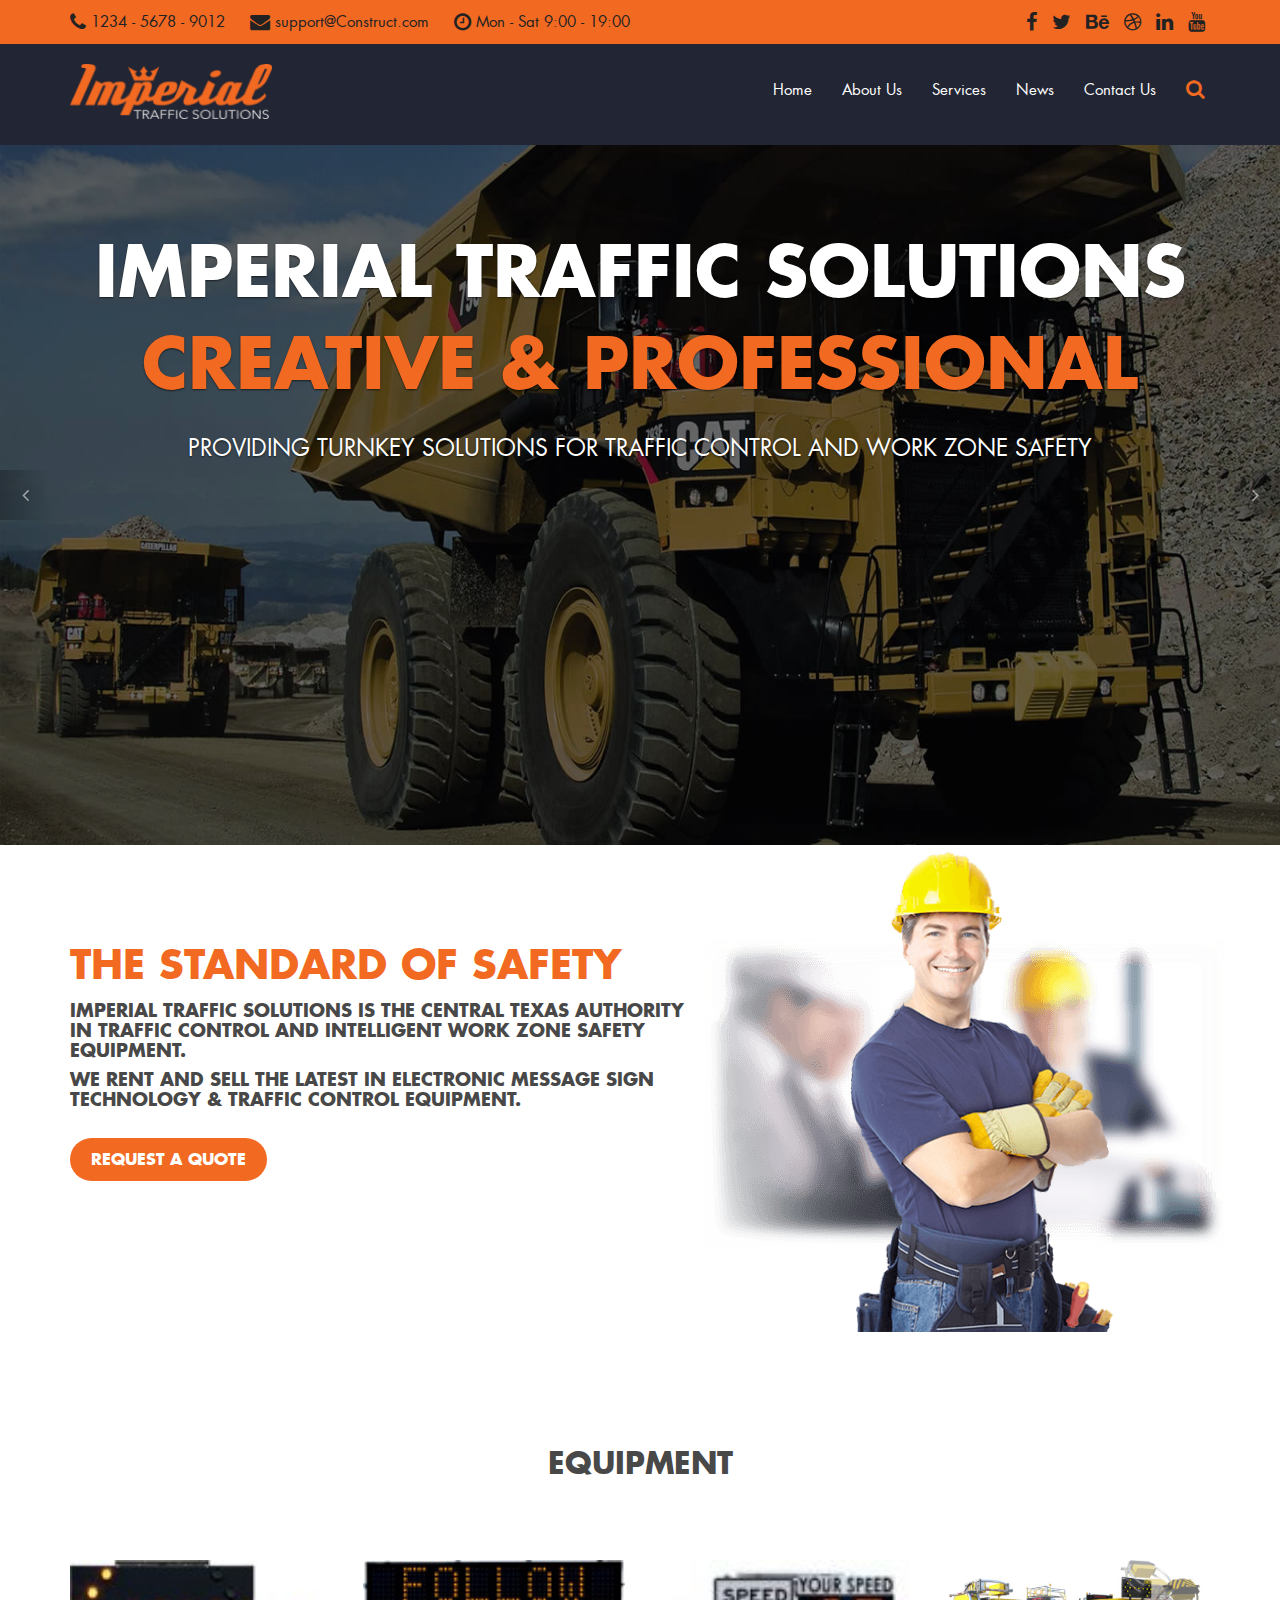
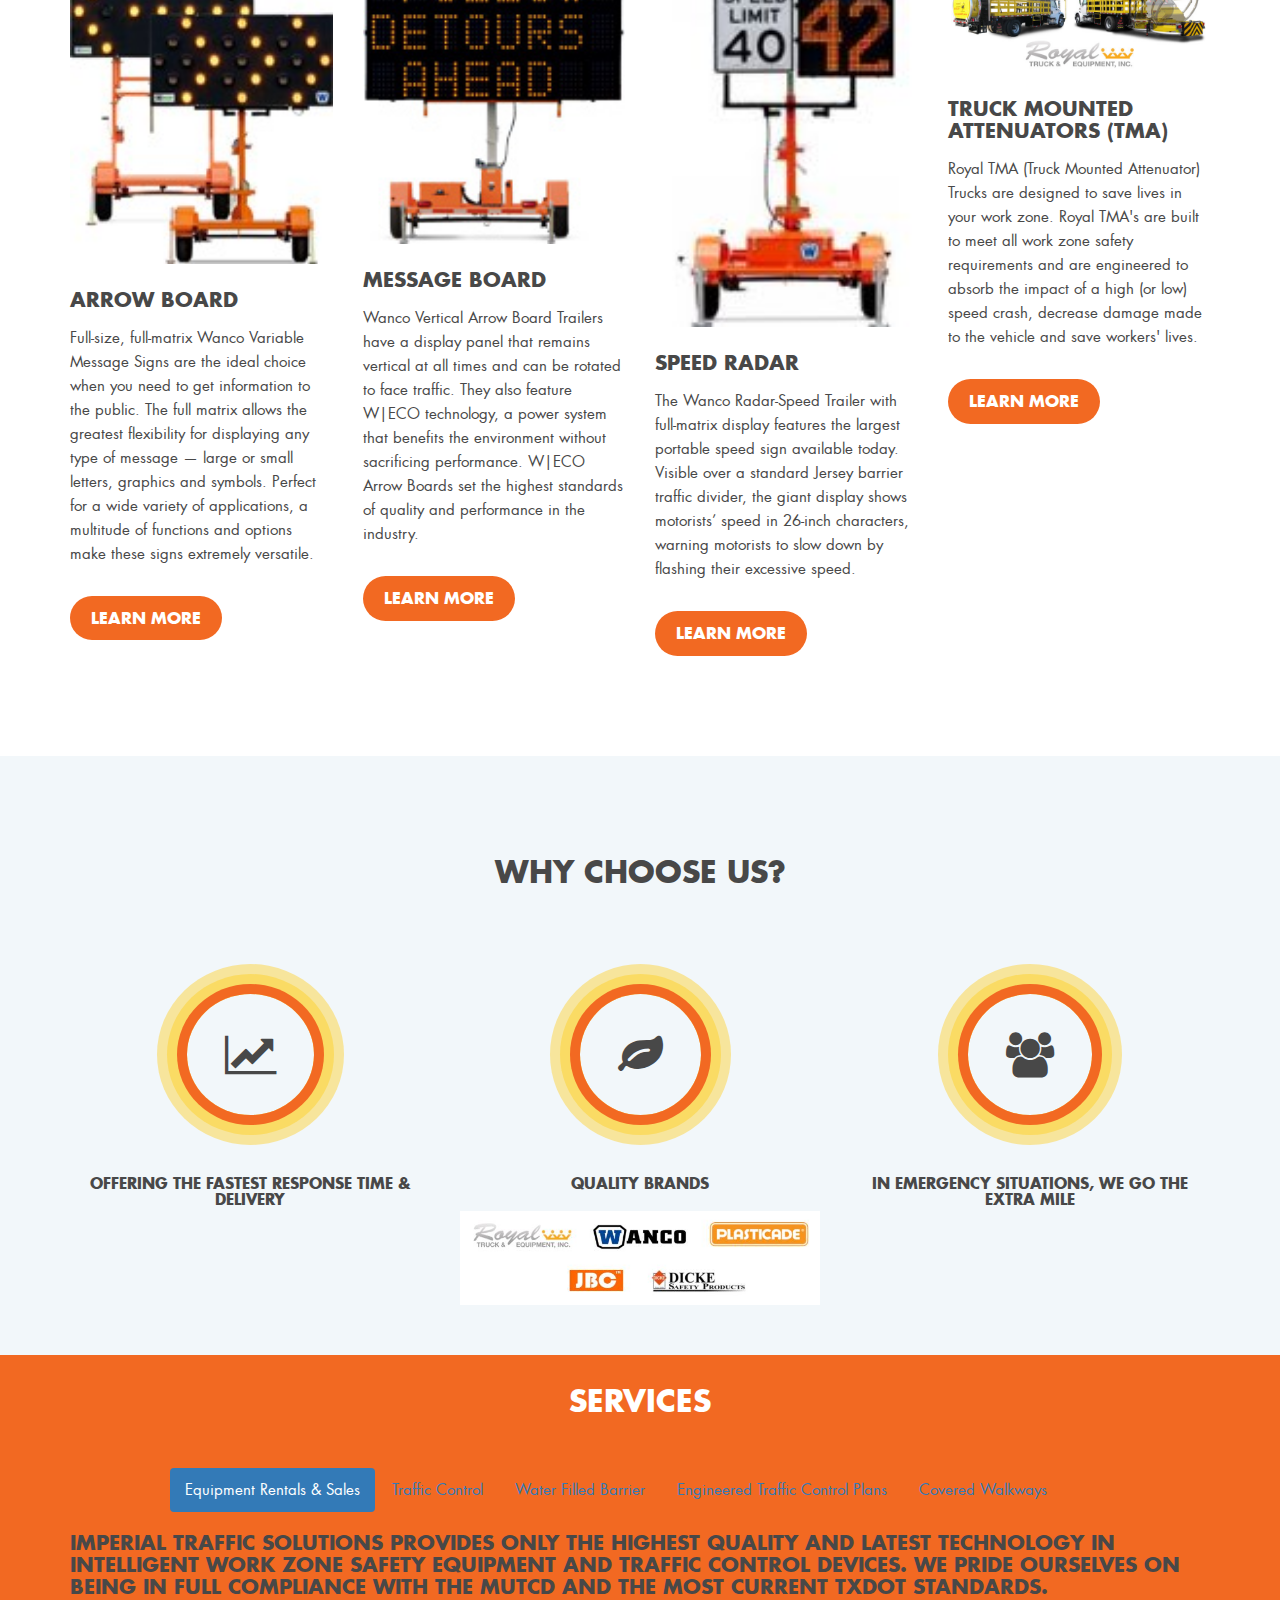
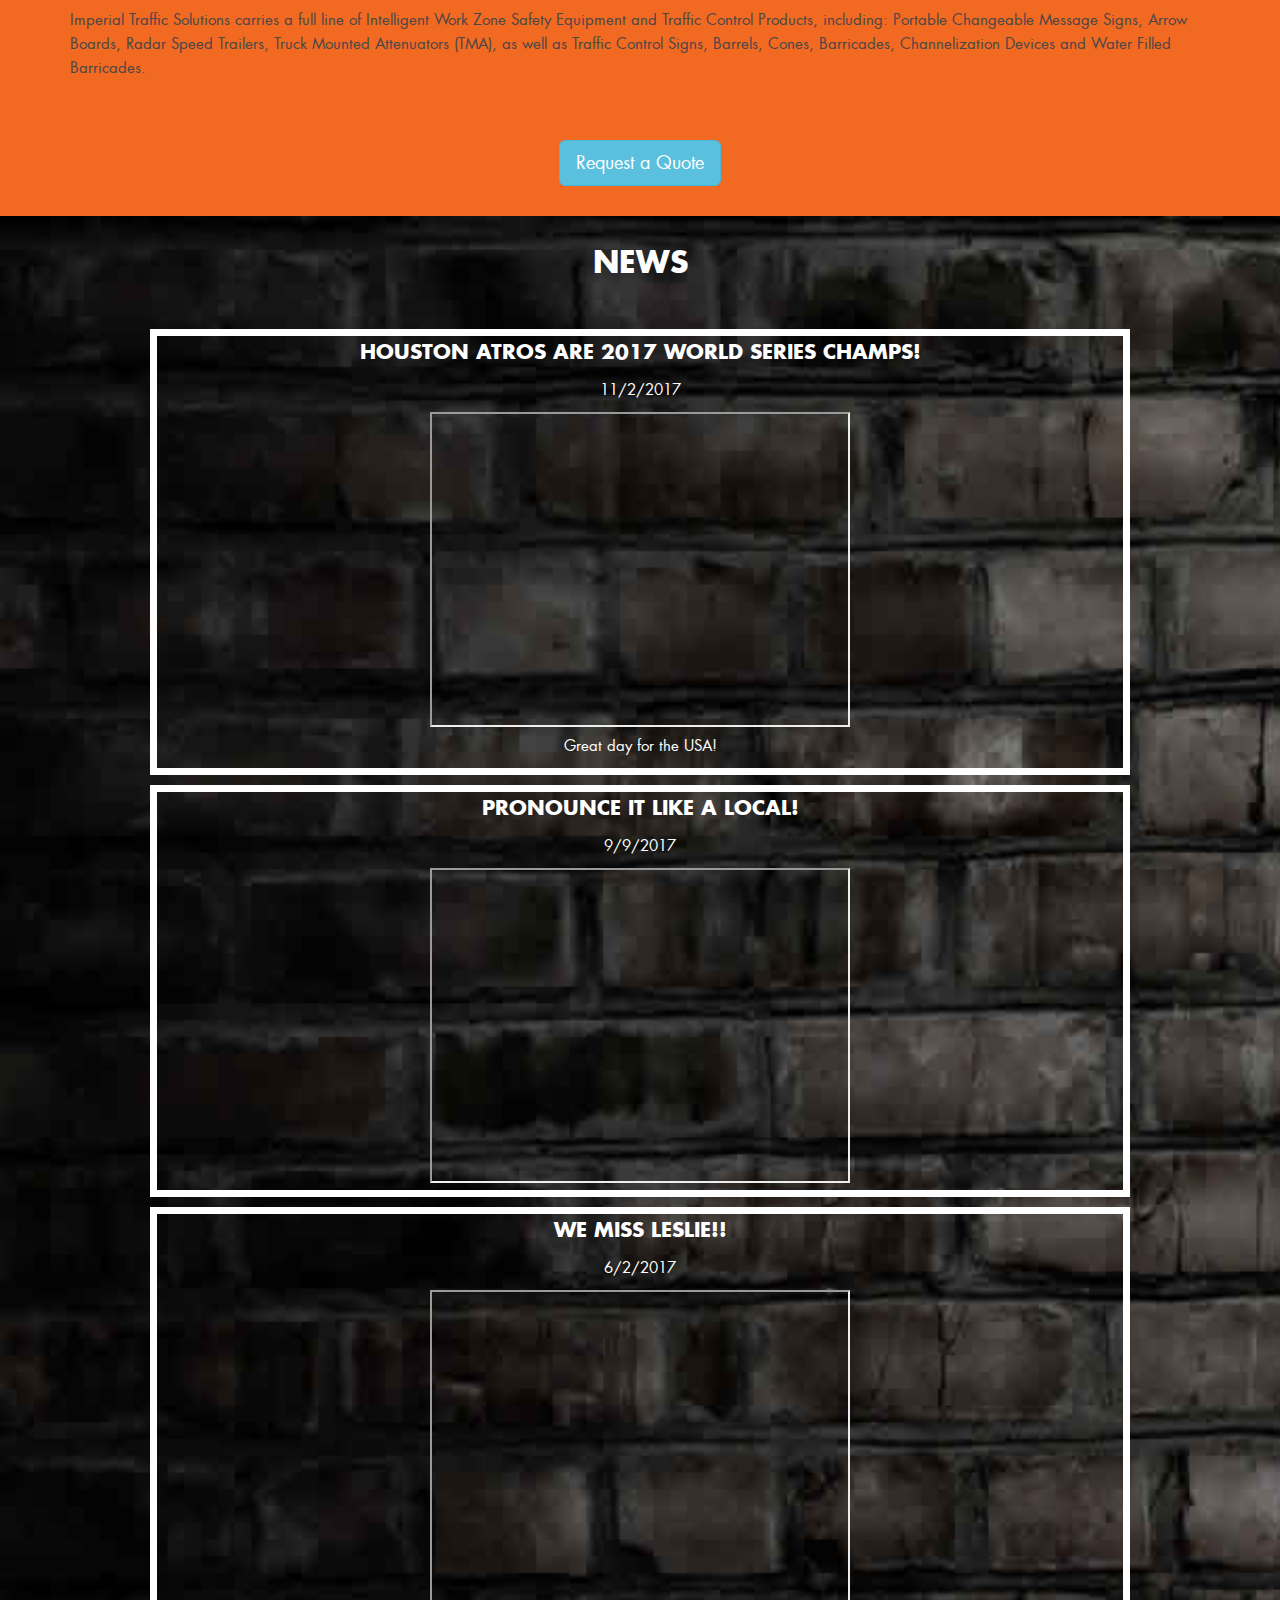
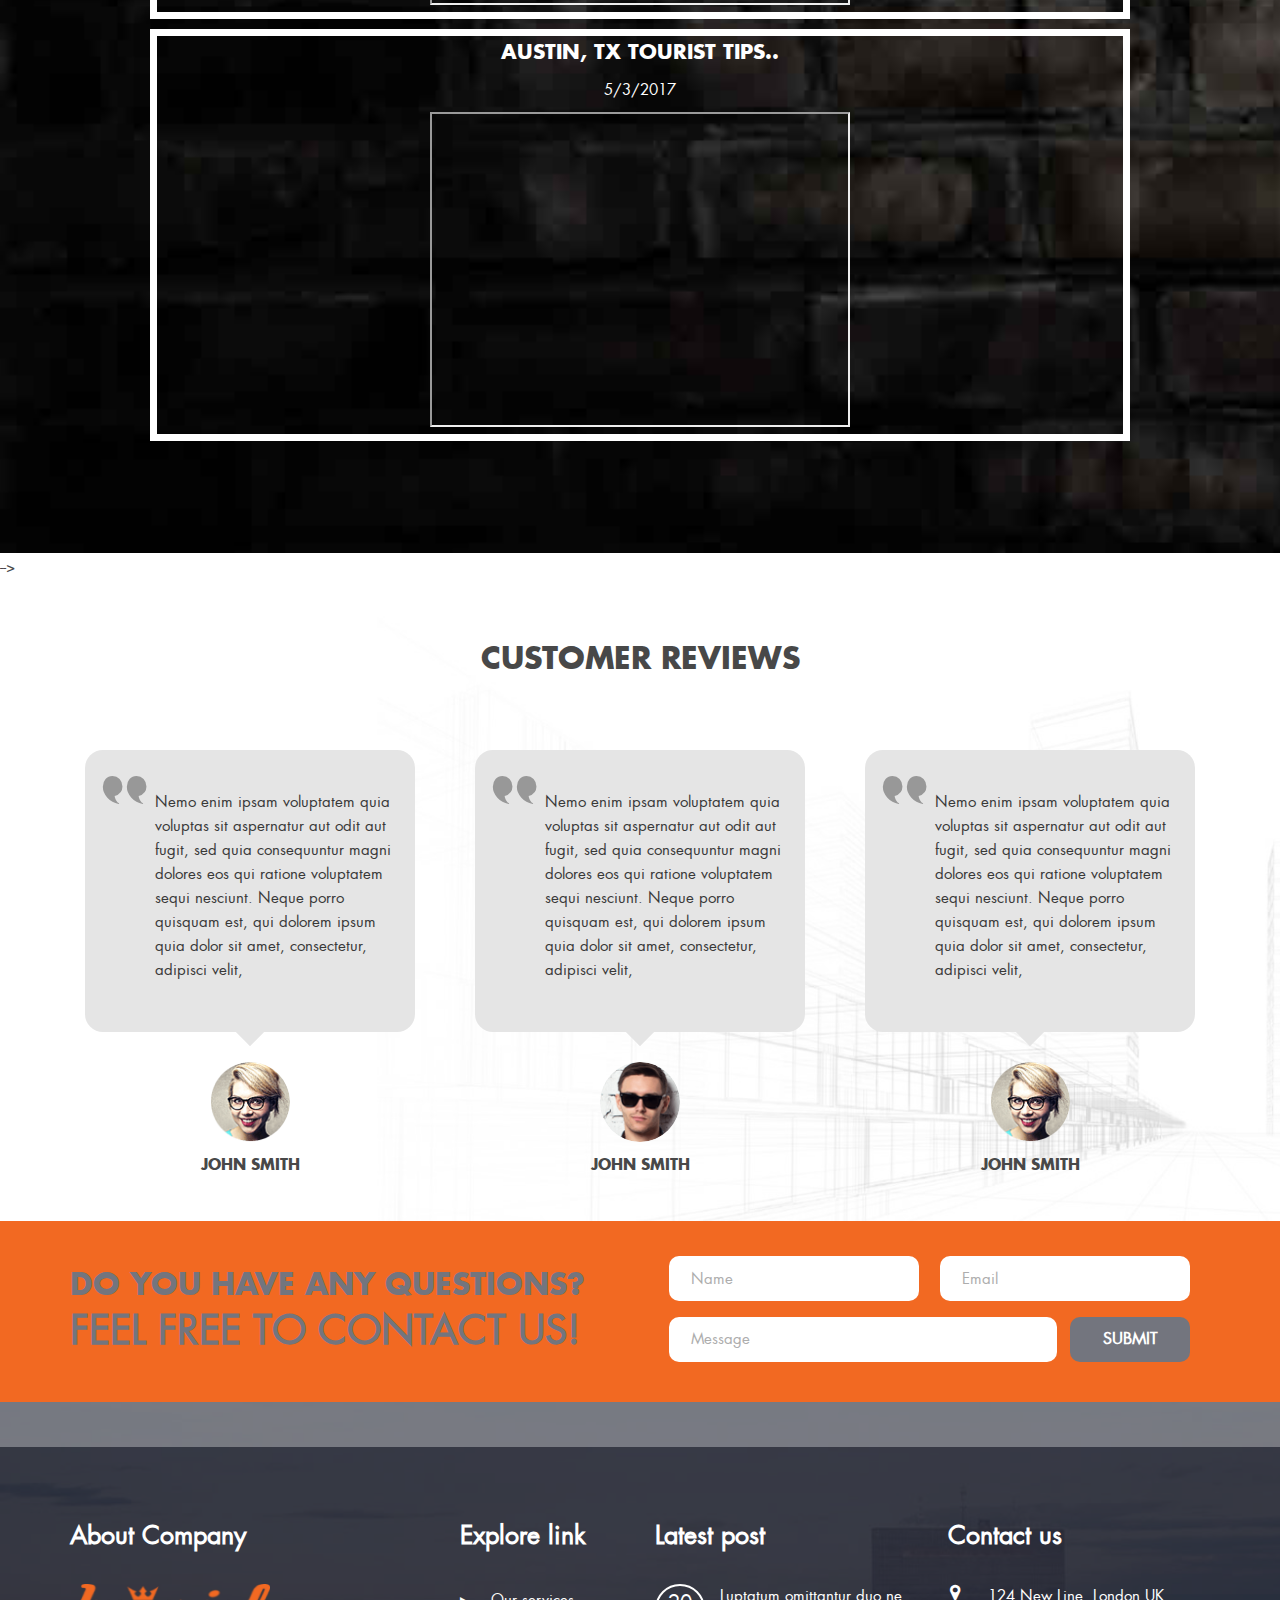
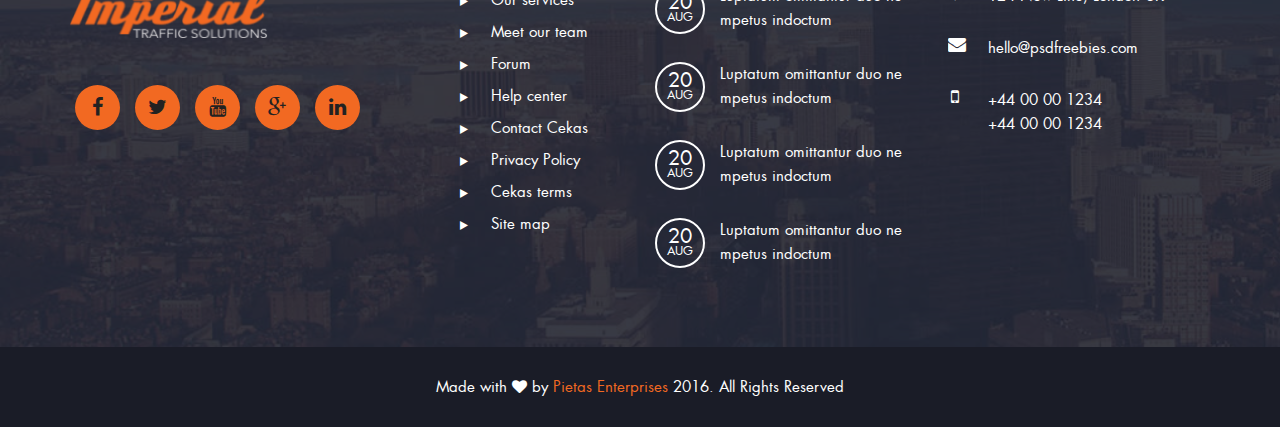
<file: index.html>
<!DOCTYPE html>
<!--[if IE 8]> <html lang="en" class="ie8"> <![endif]-->
<!--[if !IE]><!--> <html lang="en"> <!--<![endif]-->
    <head>
        <meta charset="utf-8">
        <title>Construction - Free HTML Bootstrap Template</title>
        <!-- Mobile Specific Meta -->
        <meta name="viewport" content="width=device-width, initial-scale=1, maximum-scale=1">
        <!-- Custom Fonts -->
        <link rel="stylesheet" href="custom-font/fonts.css" />
        <!-- Bootstrap -->
        <link rel="stylesheet" href="css/bootstrap.min.css" />
        <!-- Font Awesome -->
        <link rel="stylesheet" href="css/font-awesome.min.css" />
        <!-- Bootsnav -->
        <link rel="stylesheet" href="css/bootsnav.css">
        <!-- Fancybox -->
        <link rel="stylesheet" type="text/css" href="css/jquery.fancybox.css?v=2.1.5" media="screen" />
        <!-- Custom stylesheet -->
        <link rel="stylesheet" href="css/custom.css" />
        <!-- <link rel="stylesheet" href="css/tab.css" /> -->

        <!--[if lt IE 9]>
                <script src="http://html5shim.googlecode.com/svn/trunk/html5.js"></script>
        <![endif]-->
    </head>
    <body>

        <!-- Preloader -->

        <div id="loading">
            <div id="loading-center">
                <div id="loading-center-absolute">
                    <div class="object"></div>
                    <div class="object"></div>
                    <div class="object"></div>
                    <div class="object"></div>
                    <div class="object"></div>
                    <div class="object"></div>
                    <div class="object"></div>
                    <div class="object"></div>
                    <div class="object"></div>
                    <div class="object"></div>
                </div>
            </div>
        </div>

        <!--End off Preloader -->

        <!-- Header -->
        <header>
            <!-- Top Navbar -->
            <div class="top_nav">
                <div class="container">
                    <ul class="list-inline info">
                        <li><a href="#"><span class="fa fa-phone"></span> 1234 - 5678 - 9012</a></li>
                        <li><a href="#"><span class="fa fa-envelope"></span> support@Construct.com</a></li>
                        <li><a href="#"><span class="fa fa-clock-o"></span> Mon - Sat 9:00 - 19:00</a></li>
                    </ul>
                    <ul class="list-inline social_icon">
                        <li><a href=""><span class="fa fa-facebook"></span></a></li>
                        <li><a href=""><span class="fa fa-twitter"></span></a></li>
                        <li><a href=""><span class="fa fa-behance"></span></a></li>
                        <li><a href=""><span class="fa fa-dribbble"></span></a></li>
                        <li><a href=""><span class="fa fa-linkedin"></span></a></li>
                        <li><a href=""><span class="fa fa-youtube"></span></a></li>
                    </ul>
                </div>
            </div><!-- Top Navbar end -->

            <!-- Navbar -->
            <nav class="navbar bootsnav">
                <!-- Top Search -->
                <div class="top-search">
                    <div class="container">
                        <div class="input-group">
                            <span class="input-group-addon"><i class="fa fa-search"></i></span>
                            <input type="text" class="form-control" placeholder="Search">
                            <span class="input-group-addon close-search"><i class="fa fa-times"></i></span>
                        </div>
                    </div>
                </div>

                <div class="container">
                    <!-- Atribute Navigation -->
                    <div class="attr-nav">
                        <ul>
                            <li class="search"><a href="#"><i class="fa fa-search"></i></a></li>
                        </ul>
                    </div>
                    <!-- Header Navigation -->
                    <div class="navbar-header">
                        <button type="button" class="navbar-toggle" data-toggle="collapse" data-target="#navbar-menu">
                            <i class="fa fa-bars"></i>
                        </button>
                        <!-- <a class="navbar-brand" href=""><img class="logo" src="images/logo.png" alt=""></a> -->
                        <a class="navbar-brand" href=""><img class="logo" src="images/imperial.png" alt=""></a>
                    </div>
                    <!-- Navigation -->
                    <div class="collapse navbar-collapse" id="navbar-menu">
                        <ul class="nav navbar-nav menu">
                            <li><a href="">Home</a></li>
                            <li><a href="#about">About Us</a></li>
                            <li><a href="#services">Services</a></li>
                            <li><a href="#news">News</a></li>
                            <li><a href="#contact_form">Contact Us</a></li>
                        </ul>
                    </div>
                </div>
            </nav><!-- Navbar end -->
        </header><!-- Header end -->




        <section id="home" class="home">
            <!-- Carousel -->
            <div id="carousel" class="carousel slide" data-ride="carousel">
                <!-- Carousel-inner -->
                <div class="carousel-inner" role="listbox">
                    <div class="item active">
                        <img src="images/slider_img.jpg" alt="Construction">
                        <div class="overlay">
                            <div class="carousel-caption">
                                <!-- <h3>We are Certified Engineers</h3> -->
                                <h1>Imperial Traffic Solutions</h1>
                                <h1 class="second_heading">Creative & Professional</h1>
                                <!-- <p>Nemo enim ipsam voluptatem quia voluptas sit aspernatur aut odit aut fugit, sed quia consequuntur magni dolores eos qui ratione voluptatem sequi nesciunt. Neque porro quisquam est, qui dolorem ipsum quia dolor sit amet, consectetur, adipisci velit,</p> -->
                                <p>PROVIDING TURNKEY SOLUTIONS FOR TRAFFIC CONTROL AND WORK ZONE SAFETY</p>
                                <!-- <a  class="btn know_btn">Quota</a> -->
                                <!-- <a  class="btn know_btn">view project</a> -->
                            </div>
                        </div>
                    </div>
                    <div class="item">
                        <img src="images/slider_img2.jpg" alt="Construction">
                        <div class="overlay">
                            <div class="carousel-caption">
                                <h1>Imperial Traffic Solutions</h1>
                                <h1 class="second_heading">Austin's #1 Choice</h1>
                                <p>PROVIDING TURNKEY SOLUTIONS FOR TRAFFIC CONTROL AND WORK ZONE SAFETY</p>
                                <!-- <p>Nemo enim ipsam voluptatem quia voluptas sit aspernatur aut odit aut fugit, sed quia consequuntur magni dolores eos qui ratione voluptatem sequi nesciunt. Neque porro quisquam est, qui dolorem ipsum quia dolor sit amet, consectetur, adipisci velit,</p> -->
                                <!-- <a  class="btn know_btn">Quota</a>
                                <a  class="btn know_btn">view project</a> -->
                            </div>
                        </div>
                    </div>
                    <!-- <div class="item">
                        <img src="images/slider_img3.jpg" alt="Construction">
                        <div class="overlay">
                            <div class="carousel-caption">
                                <h3>We are Certified Engineers</h3>
                                <h1>Construction Services</h1>
                                <h1 class="second_heading">Creative & Professional</h1>
                                <p>Nemo enim ipsam voluptatem quia voluptas sit aspernatur aut odit aut fugit, sed quia consequuntur magni dolores eos qui ratione voluptatem sequi nesciunt. Neque porro quisquam est, qui dolorem ipsum quia dolor sit amet, consectetur, adipisci velit,</p>
                                <a  class="btn know_btn">know more</a>
                                <a  class="btn know_btn">view project</a>
                            </div>
                        </div>
                    </div> -->
                </div><!-- Carousel-inner end -->



                <!-- Controls -->
                <a class="left carousel-control" href="#carousel" role="button" data-slide="prev">
                    <span class="fa fa-angle-left" aria-hidden="true"></span>
                    <span class="sr-only">Previous</span>
                </a>
                <a class="right carousel-control" href="#carousel" role="button" data-slide="next">
                    <span class="fa fa-angle-right" aria-hidden="true"></span>
                    <span class="sr-only">Next</span>
                </a>
            </div><!-- Carousel end-->

        </section>


        <!-- About -->
        <section id="about">
            <div class="container about_bg">
                <div class="row">
                    <div class="col-lg-7 col-md-6">
                        <div class="about_content">
                            <h2>The Standard of Safety</h2>
                            <!-- <h3>Imperial Traffic Solutions</h3> -->
                            <h4>Imperial Traffic Solutions IS THE CENTRAL TEXAS AUTHORITY IN TRAFFIC CONTROL AND INTELLIGENT WORK ZONE SAFETY EQUIPMENT.</h4>
                            <h4>WE RENT AND SELL THE LATEST IN ELECTRONIC MESSAGE SIGN TECHNOLOGY & TRAFFIC CONTROL EQUIPMENT.</h4>
                            <!-- <p>Nemo enim ipsam voluptatem quia voluptas sit aspernatur aut odit aut fugit, sed quia consequuntur magni dolores eos qui ratione voluptatem sequi nesciunt. Neque porro quisquam est, qui dolorem ipsum quia dolor sit amet, consectetur, adipisci velit,</p> -->
                            <!-- <p>sed quia non numquam eius modi tempora incidunt ut labore et dolore magnam aliquam quaerat voluptatem. Ut enim ad minima veniam, quis nostrum exercitationem ullam corporis suscipit laboriosam, nisi ut aliquid ex ea commodi consequatur? </p> -->
                            <!-- <a  class="btn know_btn">Quota</a> -->
                            <button type="button" style="text-align:center;" class="btn know_btn btn-info btn-lg" data-toggle="modal" data-target="#myModal">Request a Quote</button>

                            <div class="container">
                            <!-- <h2>Modal Example</h2> -->
                            <!-- Trigger the modal with a button -->

                            <!-- Modal -->
                            <div class="modal fade" id="myModal" role="dialog">
                            <div class="modal-dialog">

                            <!-- Modal content-->
                            <div class="modal-content">
                            <div class="modal-header">
                              <button type="button" class="close" data-dismiss="modal" aria-label="Close"><span aria-hidden="true">&times;</span></button>
                              <h4 class="modal-title" id="exampleModalLabel">New Quote</h4>
                            </div>
                            <div class="modal-body">
                              <form>
                                <div class="form-group">
                                  <label for="recipient-name" class="control-label">Name:</label>
                                  <input type="text" class="form-control" id="recipient-name">
                                </div>
                                <div class="form-group">
                                  <label for="message-text" class="control-label">Address:</label>
                                  <textarea class="form-control" id="message-text"></textarea>
                                </div>
                                <div class="form-group">
                                  <label for="message-text" class="control-label">Company</label>
                                  <textarea class="form-control" id="message-text"></textarea>
                                </div>
                                <div class="form-group">
                                  <label for="message-text" class="control-label">Delivery Address</label>
                                  <textarea class="form-control" id="message-text"></textarea>
                                </div>

                                <h5>Equipment Needed</h5>
                                <input type="radio" name="equipment" value="message"> Message Board<br>
                                <input type="radio" name="equipment" value="arrow">Arrow Board<br>
                                <input type="radio" name="equipment" value="speed">Speed Radar Trailer<br>
                                <input type="radio" name="equipment" value="other">Other<br>

                                <br>

                                <h5>Pick Up Time</h5>
                                <input type="radio" name="pickup" value="male">Today<br>
                                <input type="radio" name="pickup" value="female">Next Week<br>
                                <input type="radio" name="pickup" value="other">Month or Longer<br>

                                <br>

                                <h5>Rent Duration</h5>
                                <input type="radio" name="duration" value="male">Day<br>
                                <input type="radio" name="duration" value="female">Week<br>
                                <input type="radio" name="duration" value="other">Month or Longer<br>

                                <br>

                                <h5>Require Delivery?</h5>
                                <input type="radio" name="deliver" value="yes">Yes<br>
                                <input type="radio" name="deliver" value="no">No<br>

                                <br>

                                <h5>How Did You Hear About Us</h5>
                                <input type="radio" name="equipment" value="google">Google<br>
                                <input type="radio" name="equipment" value="driveby">Drive By<br>
                                <input type="radio" name="equipment" value="referral">Referral<br>
                                <input type="radio" name="equipment" value="social">Social Media<br>
                              </form>
                            </div>
                            <div class="modal-footer">
                              <button type="button" class="btn btn-default" data-dismiss="modal">Close</button>
                              <button type="button" class="btn btn-primary">Submit</button>
                            </div>
                            </div>

                            </div>
                            </div>

                            </div>
                        </div>

                    </div>
                    <div class="col-lg-3 col-md-6 col-lg-offset-1">
                        <div class="about_banner">
                            <img src="images/man.png" alt="" />
                        </div>
                    </div>
                </div>
            </div>
        </section><!-- About end -->

        <!-- Services -->




        <section id="equipment">
            <div class="container">
                <h2 class="news-header">EQUIPMENT</h2>
                <div class="row">
                    <div class="col-md-3">
                        <div class="service_item">
                            <img src="images/arrow.jpg" alt="Our Services" />
                            <h3>ARROW BOARD</h3>
                            <!-- <p>Nemo enim ipsam voluptatem quia voluptas sit aspernatur aut odit aut fugit, sed quia consequuntur magni dolores eos qui ratione voluptatem sequi nesciunt. Neque porro quisquam est, qui dolorem ipsum quia dolor sit amet, consectetur, adipisci velit,</p> -->
                            <p>Full-size, full-matrix Wanco Variable Message Signs are the ideal choice when you need to get information to the public. The full matrix allows the greatest flexibility for displaying any type of message — large or small letters, graphics and symbols. Perfect for a wide variety of applications, a multitude of functions and options make these signs extremely versatile.</p>
                            <a href="#services" class="btn know_btn">learn more</a>
                        </div>
                    </div>
                    <div class="col-md-3">
                        <div class="service_item">
                            <img src="images/wanco+board.jpg" alt="Our Services" />
                            <h3>MESSAGE BOARD</h3>
                            <p>Wanco Vertical Arrow Board Trailers have a display panel that remains vertical at all times and can be rotated to face traffic. They also feature W|ECO technology, a power system that benefits the environment without sacrificing performance. W|ECO Arrow Boards set the highest standards of quality and performance in the industry.</p>
                            <!-- <p>Nemo enim ipsam voluptatem quia voluptas sit aspernatur aut odit aut fugit, sed quia consequuntur magni dolores eos qui ratione voluptatem sequi nesciunt. Neque porro quisquam est, qui dolorem ipsum quia dolor sit amet, consectetur, adipisci velit,</p> -->
                            <a href="#services" class="btn know_btn">learn more</a>
                        </div>
                    </div>
                    <div class="col-md-3">
                        <div class="service_item">
                            <img src="images/wancospeed.jfif" alt="Our Services" />
                            <h3>SPEED RADAR</h3>
                            <p>The Wanco Radar-Speed Trailer with full-matrix display features the largest portable speed sign available today. Visible over a standard Jersey barrier traffic divider, the giant display shows motorists’ speed in 26-inch characters, warning motorists to slow down by flashing their excessive speed.</p>
                            <!-- <p>Nemo enim ipsam voluptatem quia voluptas sit aspernatur aut odit aut fugit, sed quia consequuntur magni dolores eos qui ratione voluptatem sequi nesciunt. Neque porro quisquam est, qui dolorem ipsum quia dolor sit amet, consectetur, adipisci velit,</p> -->
                            <a href="#services" class="btn know_btn">learn more</a>
                        </div>
                    </div>
                    <div class="col-md-3">
                        <div class="service_item">
                            <img src="images/tma.jpg" alt="Our Services" />
                            <h3>TRUCK MOUNTED ATTENUATORS  (TMA)</h3>
                            <p>Royal TMA (Truck Mounted Attenuator) Trucks are designed to save lives in your work zone. Royal TMA's are built to meet all work zone safety requirements and are engineered to absorb the impact of a high (or low) speed crash, decrease damage made to the vehicle and save workers' lives.</p>
                            <!-- <p>Nemo enim ipsam voluptatem quia voluptas sit aspernatur aut odit aut fugit, sed quia consequuntur magni dolores eos qui ratione voluptatem sequi nesciunt. Neque porro quisquam est, qui dolorem ipsum quia dolor sit amet, consectetur, adipisci velit,</p> -->
                            <a href="#services" class="btn know_btn">learn more</a>
                        </div>
                    </div>
                </div>
            </div>
        </section><!-- Services end -->

        <!-- Why us -->
        <section id="why_us">
            <div class="container text-center">
                <div class="row">
                    <div class="col-md-8 col-md-offset-2">
                        <div class="head_title">
                            <h2 class="news-header">WHY CHOOSE US?</h2>
                            <!-- <p>Nemo enim ipsam voluptatem quia voluptas sit aspernatur aut odit aut fugit, sed quia consequuntur magni dolores eos qui ratione voluptatem sequi nesciunt. Neque porro quisquam est, qui dolorem ipsum quia dolor sit amet, consectetur, adipisci velit,</p> -->

                        </div>
                    </div>
                </div>
                <div class="row">

                    <div class="col-md-4 col-sm-6">
                        <div class="why_us_item">
                            <span class="fa fa-line-chart"></span>
                            <h4>OFFERING THE FASTEST RESPONSE TIME & DELIVERY</h4>
                            <!-- <p>Nemo enim ipsam voluptatem quia voluptas sit aspernatur aut odit aut fugit, sed quia consequuntur magni</p> -->
                        </div>
                    </div>

                    <div class="col-md-4 col-sm-6">
                        <div class="why_us_item">
                            <span class="fa fa-leaf"></span>
                            <h4>QUALITY BRANDS</h4>
                            <img src="images/brands.JPG" alt="Our Services" />
                            <!-- <p>Nemo enim ipsam voluptatem quia voluptas sit aspernatur aut odit aut fugit, sed quia consequuntur magni </p> -->
                        </div>
                    </div>

                    <div class="col-md-4 col-sm-6">
                        <div class="why_us_item">
                            <span class="fa fa-group"></span>
                            <h4>IN EMERGENCY SITUATIONS, WE GO THE EXTRA MILE</h4>
                            <!-- <p>Nemo enim ipsam voluptatem quia voluptas sit aspernatur aut odit aut fugit, sed quia consequuntur magni</p> -->
                        </div>
                    </div>
                    <!-- <div class="col-md-3 col-sm-6">
                        <div class="why_us_item">
                            <span class="fa fa-line-chart"></span>
                            <h4>Professionism</h4>
                            <p>Nemo enim ipsam voluptatem quia voluptas sit aspernatur aut odit aut fugit, sed quia consequuntur magni</p>
                        </div>
                    </div> -->
                </div>
            </div>
        </section><!-- Why us end -->



        <section id="services">
          <div class="container">
            <h2 class="news-header" style="color:white;">Services</h2>
            <!-- <p>To make the tabs toggleable, add the data-toggle="pill" attribute to each link. Then add a .tab-pane class with a unique ID for every tab and wrap them inside a div element with class .tab-content.</p> -->
            <ul class="nav nav-pills" style="margin-left:100px; margin-bottom: 20px; text-decoration:none;">
              <li class="active"><a data-toggle="pill" href="#home">Equipment Rentals & Sales</a></li>
              <li><a data-toggle="pill" href="#menu1">Traffic Control</a></li>
              <li><a data-toggle="pill" href="#menu2">Water Filled Barrier</a></li>
              <li><a data-toggle="pill" href="#menu3">Engineered Traffic Control Plans</a></li>
              <li><a data-toggle="pill" href="#menu4">Covered Walkways</a></li>
            </ul>

            <div class="tab-content">
              <div id="home" class="tab-pane fade in active" >
                <h3>Imperial Traffic Solutions provides only the highest quality and latest technology in Intelligent Work Zone Safety Equipment and Traffic Control Devices. We pride ourselves on being in full compliance with the MUTCD and the most current TXDOT standards.</h3>
                <p>Imperial Traffic Solutions carries a full line of Intelligent Work Zone Safety Equipment and Traffic Control Products, including: Portable Changeable Message Signs, Arrow Boards, Radar Speed Trailers, Truck Mounted Attenuators (TMA), as well as Traffic Control Signs, Barrels, Cones, Barricades, Channelization Devices and Water Filled Barricades.</h3>

              </div>
              <div id="menu1" class="tab-pane fade">
                <h3>As traffic control professionals, Imperial Traffic Solutions offers a full line of turnkey Traffic Control services:</h3>
                <ul>
                  <li>LANE CLOSURES</li>
                  <li>SIDEWALK CLOSURES</li>
                  <li>BICYCLE LANE CLOSURES</li>
                  <li>DETOURS</li>
                  <li>SPECIAL EVENT TRAFFIC MANAGEMENT</li>
                  <li>SHADOW VEHICLES</li>
                  <li>ENGINEERED TRAFFIC CONTROL PLANS</li>
                  <li>COVERED WALKWAYS</li>
                  <li>WATER FILLED BARRIER</li>
                  <li>POLICE ESCORTS</li>
                </ul>
              </div>
              <div id="menu2" class="tab-pane fade">
                <h3>Imperial Traffic Solutions rents, sells and delivers Water Filled Barrier to your job site.</h3>
                <p>Water Filled Barrier (also known as Water Filled Barricade) is a plastic, water-filled Longitudinal Channelizing Device (LCD) used for vehicle & pedestrian channelization, road closures and perimeter fencing for vertical construction. </p>
                <p>When assembled as an (LCD), the units are attached end-to-end using a plastic coupler and may be deployed either empty or full. Additional accessories are available that allow the barricade to be used for temporary sign support, perimeter fencing and TL-2 longitudinal barrier applications.</p>
                <h5>Water Barrier Applications</h5>
                <ul>
                  <li>Construction & Temporary Work Zones</li>
                  <li>Longitudinal Channeling Device</li>
                  <li>Perimeter Fencing</li>
                  <li>Parking Facilities</li>
                  <li>Municipal & Public Utilities</li>
                  <li>Events & Crowd Control</li>
                </ul>
                <h5>Specifications</h5>
                <ul>
                  <li>6' Length</li>
                  <li>18" Width</li>
                  <li>32" Height</li>
                  <li>Empty: 85 lbs</li>
                  <li>Full: 900 lbs</li>
                  <li>Municipal & Public Utilities</li>
                  <li>Events & Crowd Control</li>
                </ul>
              </div>
              <div id="menu3" class="tab-pane fade">
                <h3>Imperial Traffic Solutions provides comprehensive engineered traffic control plan services to ensure the safety of workers, pedestrians and drivers.</h3>
                <p>Our engineering process starts with an extensive review of the project, the scope of work and the objectives for the traffic control plan.  This review will determine any risk factors and unique concerns that may be involved with the site to provide a comprehensive plan that effectively addresses the site conditions.</p>
                <p>Upon completion of the plan design process, the customer is provided with a custom engineered traffic control plan for their specific project that meets all municipal, state and federal standards for traffic control.</p>
              </div>
              <div id="menu4" class="tab-pane fade">
                <h3>We provide custom built, site specific covered walkways which can be used as stand alone units or can be built onto any water filled barrier system.</h3>
                <p>Imperial Traffic Solutions rents, sells and installs covered/protective walkways which are often required by city codes to shield sidewalks from falling debris during overhead construction, which could potentially harm passing pedestrians.</p>
                <p>Call us today for more information!</p>
              </div>

            </div>
          </div>
          <div style="text-align: center; padding-bottom: 30px;">
            <button type="button" style="text-align:center;" class="btn btn-info btn-lg" data-toggle="modal" data-target="#myModal">Request a Quote</button>
          </div>
        </section>
        <!-- Portfolio -->
        <section id="news">
          <h2 class="news-header">News</h2>

          <div class="news-panel">
              <h3 class="news-title">Houston Atros are 2017 World Series Champs!</h3>
              <p>11/2/2017</p>
              <iframe width="420" height="315"
                src="https://youtube.com/embed/sAY74wREbc4">
              </iframe>
              <p>Great day for the USA!</p>
          </div>

          <div class="news-panel">
            <h3 class="news-title">Pronounce it Like a Local!</h3>
            <p>9/9/2017</p>
            <iframe width="420" height="315"
              src="https://youtube.com/embed/fyz5HQGulC8">
            </iframe>
          </div>

          <div class="news-panel">
            <h3 class="news-title">We Miss Leslie!!</h3>
            <p>6/2/2017</p>
            <iframe width="420" height="315"
              src="https://youtube.com/embed/I2dPNVtERaQ">
            </iframe>
          </div>

          <div class="news-panel">
            <h3 class="news-title">Austin, TX Tourist Tips..</h3>
            <p>5/3/2017</p>
            <iframe width="420" height="315"
              src="https://youtube.com/embed/6J7z9WnWLCM">
            </iframe>
          </div>
        </section>

        <!-- <section id="portfolio">



            <!-- <div class="container portfolio_area text-center">
                <h2>Services</h2>
                <p>Our team has over 20 years experience and can help you determine the right equipment for your project.</p>



                <div class="tab">
                  <div class="tabs-colorful-icons">
                      <ul>
                          <li>
                              <a class="first-tab tab-active" data-index="0" href="#"><i class="fa fa-gift"></i>Equipment Rentals & Sales</a>
                          </li>
                          <li>
                              <a class="second-tab" data-index="1" href="#"><i class="fa fa-tachometer"></i>Traffic Control</a>
                          </li>
                          <li>
                              <a class="third-tab" data-index="2" href="#"><i class="fa fa-cogs"></i>Water Filled Barrier</a>
                          </li>
                          <li>
                              <a class="third-tab" data-index="3" href="#"><i class="fa fa-cogs"></i>Engineered Traffic Control Plans</a>
                          </li>
                          <li>
                              <a class="third-tab" data-index="4" href="#"><i class="fa fa-cogs"></i>Covered Walkways</a>
                          </li>
                      </ul>

                      <div class="tabs-content-placeholder">

                          <div class="tab-content-active">
                            <p>Imperial Traffic Solutions provides only the highest quality and latest technology in Intelligent Work Zone Safety Equipment and Traffic Control Devices. We pride ourselves on being in full compliance with the MUTCD and the most current TXDOT standards.</p>
                            <p>Imperial Traffic Solutions carries a full line of Intelligent Work Zone Safety Equipment and Traffic Control Products, including: Portable Changeable Message Signs, Arrow Boards, Radar Speed Trailers, Truck Mounted Attenuators (TMA), as well as Traffic Control Signs, Barrels, Cones, Barricades, Channelization Devices and Water Filled Barricades.</p>


                          </div>

                          <div>
                              <p>As traffic control professionals, Imperial Traffic Solutions offers a full line of turnkey Traffic Control services:</p>
                              <ul>
                                <li>LANE CLOSURES</li>
                                <li>SIDEWALK CLOSURES</li>
                                <li>BICYCLE LANE CLOSURES</li>
                                <li>DETOURS</li>
                                <li>SPECIAL EVENT TRAFFIC MANAGEMENT</li>
                                <li>SHADOW VEHICLES</li>
                                <li>ENGINEERED TRAFFIC CONTROL PLANS</li>
                                <li>COVERED WALKWAYS</li>
                                <li>WATER FILLED BARRIER</li>
                                <li>POLICE ESCORTS</li>
                              </ul>
                          </div>

                          <div>
                            <p>As traffic control professionals, Imperial Traffic Solutions offers a full line of turnkey Traffic Control services:</p>
                            <ul>
                              <li>LANE CLOSURES</li>
                              <li>SIDEWALK CLOSURES</li>
                              <li>BICYCLE LANE CLOSURES</li>
                              <li>DETOURS</li>
                              <li>SPECIAL EVENT TRAFFIC MANAGEMENT</li>
                              <li>SHADOW VEHICLES</li>
                              <li>ENGINEERED TRAFFIC CONTROL PLANS</li>
                              <li>COVERED WALKWAYS</li>
                              <li>WATER FILLED BARRIER</li>
                              <li>POLICE ESCORTS</li>
                            </ul>
                          </div>

                          <div>
                            <p>Imperial Traffic Solutions provides comprehensive engineered traffic control plan services to ensure the safety of workers, pedestrians and drivers.</p>
                            <p>Our engineering process starts with an extensive review of the project, the scope of work and the objectives for the traffic control plan.  This review will determine any risk factors and unique concerns that may be involved with the site to provide a comprehensive plan that effectively addresses the site conditions.</p>
                            <p>Upon completion of the plan design process, the customer is provided with a custom engineered traffic control plan for their specific project that meets all municipal, state and federal standards for traffic control.</p>
                          </div>

                          <div>
                              <p>Imperial Traffic Solutions rents, sells and installs covered/protective walkways which are often required by city codes to shield sidewalks from falling debris during overhead construction, which could potentially harm passing pedestrians.</p>
                              <p>We provide custom built, site specific covered walkways which can be used as stand alone units or can be built onto any water filled barrier system.</p>
                              <p>Call us today for more information!</p>
                          </div>

                      </div>
                  </div>
                </div> -->
                <!-- <div class="tabs-colorful-icons">

                    <ul>
                        <li>
                            <a class="first-tab tab-active" data-index="0" href="#"><i class="fa fa-gift"></i>Summary</a>
                        </li>
                        <li>
                            <a class="second-tab" data-index="1" href="#"><i class="fa fa-tachometer"></i>Graph</a>
                        </li>
                        <li>
                            <a class="third-tab" data-index="2" href="#"><i class="fa fa-cogs"></i>History</a>
                        </li>
                    </ul>

                    <div class="tabs-content-placeholder">

                        <div class="tab-content-active">
                          hey
                        </div>

                        <div>
                            <p>Lo3rem ipsum dolor ist amet, consectetur adipiscing elit. Suspendisse molestie volutpat consectetur. Class aptent taciti sociosqu ad litora torquent per conubia nostra.</p>
                        </div>

                        <div>
                            <p>Lo3rem ipsum dolor ist amet, consectetur adipiscing elit. Suspendisse molestie volutpat consectetur. Class aptent taciti sociosqu ad litora torquent per conubia nostra.</p>
                        </div>

                    </div>

                </div> -->



                <!-- <div id="filters">
                    <button class="button is-checked" data-filter="*">Show All</button>
                    <button class="button" data-filter=".buildings">Buildings</button>
                    <button class="button" data-filter=".interior">Interior Design</button>
                    <button class="button" data-filter=".isolation">Isolation</button>
                    <button class="button" data-filter=".plumbing">Plumbing</button>
                </div>
                <div class="grid">
                    <div class="grid-sizer"></div>
                    <div class="grid-item grid-item--width2 grid-item--height2 buildings plumbing interior">
                        <img alt="" src="images/highligh_img.jpg" >
                        <div class="portfolio_hover_area">
                            <a class="fancybox" href="images/highligh_img.jpg" data-fancybox-group="gallery" title="Lorem ipsum dolor sit amet"><span class="fa fa-search"></span></a>
                            <a href="#"><span class="fa fa-link"></span></a>
                        </div>
                    </div>

                    <div class="grid-item buildings interior isolation">
                        <img alt="" src="images/portfolio1.jpg" >
                        <div class="portfolio_hover_area">
                            <a class="fancybox" href="images/portfolio1.jpg" data-fancybox-group="gallery" title="Lorem ipsum dolor sit amet"><span class="fa fa-search"></span></a>
                            <a href="#"><span class="fa fa-link"></span></a>
                        </div>
                    </div>

                    <div class="grid-item interior plumbing isolation">
                        <img alt="" src="images/portfolio2.jpg" >
                        <div class="portfolio_hover_area">
                            <a class="fancybox" href="images/portfolio2.jpg" data-fancybox-group="gallery" title="Lorem ipsum dolor sit amet"><span class="fa fa-search"></span></a>
                            <a href="#"><span class="fa fa-link"></span></a>
                        </div>
                    </div>

                    <div class="grid-item isolation buildings">
                        <img alt="" src="images/portfolio3.jpg" >
                        <div class="portfolio_hover_area">
                            <a class="fancybox" href="images/portfolio3.jpg" data-fancybox-group="gallery" title="Lorem ipsum dolor sit amet"><span class="fa fa-search"></span></a>
                            <a href="#"><span class="fa fa-link"></span></a>
                        </div>
                    </div>

                    <div class="grid-item plumbing isolation">
                        <img alt="" src="images/portfolio4.jpg" >
                        <div class="portfolio_hover_area">
                            <a class="fancybox" href="images/portfolio4.jpg" data-fancybox-group="gallery" title="Lorem ipsum dolor sit amet"><span class="fa fa-search"></span></a>
                            <a href="#"><span class="fa fa-link"></span></a>
                        </div>
                    </div>
                </div> -->
            <!-- </div> -->
        </section> -->

        <section>

        </section>


        <!-- Testimonial -->
        <section id="testimonial">
            <div class="container text-center testimonial_area">
                <h2>Customer Reviews</h2>
                <!-- <p>Nemo enim ipsam voluptatem quia voluptas sit aspernatur aut odit aut fugit, sed quia consequuntur magni dolores eos qui ratione voluptatem sequi nesciunt. Neque porro quisquam est, qui dolorem ipsum quia dolor sit amet, consectetur, adipisci velit,</p> -->

                <div class="row">
                    <div class="col-md-4">
                        <div class="testimonial_item">
                            <div class="testimonial_content text-left">
                                <p>Nemo enim ipsam voluptatem quia voluptas sit aspernatur aut odit aut fugit, sed quia consequuntur magni dolores eos qui ratione voluptatem sequi nesciunt. Neque porro quisquam est, qui dolorem ipsum quia dolor sit amet, consectetur, adipisci velit,</p>
                            </div>
                            <img src="images/testimonial_img1.png" alt="Testimonial" />
                            <p class="worker_name">john smith</p>
                        </div>
                    </div>
                    <div class="col-md-4">
                        <div class="testimonial_item">
                            <div class="testimonial_content">
                                <p>Nemo enim ipsam voluptatem quia voluptas sit aspernatur aut odit aut fugit, sed quia consequuntur magni dolores eos qui ratione voluptatem sequi nesciunt. Neque porro quisquam est, qui dolorem ipsum quia dolor sit amet, consectetur, adipisci velit,</p>
                            </div>
                            <img src="images/testimonial_img2.png" alt="Testimonial" />
                            <p class="worker_name">john smith</p>
                        </div>
                    </div>
                    <div class="col-md-4">
                        <div class="testimonial_item">
                            <div class="testimonial_content">
                                <p>Nemo enim ipsam voluptatem quia voluptas sit aspernatur aut odit aut fugit, sed quia consequuntur magni dolores eos qui ratione voluptatem sequi nesciunt. Neque porro quisquam est, qui dolorem ipsum quia dolor sit amet, consectetur, adipisci velit,</p>
                            </div>
                            <img src="images/testimonial_img1.png" alt="Testimonial" />
                            <p class="worker_name">john smith</p>
                        </div>
                    </div>
                </div>
            </div>
        </section><!-- Testimonial end -->

        <!-- Contact form -->
        <section id="contact_form">
            <div class="container">
                <div class="row">
                    <div class="col-md-6">
                        <h2>Do you have any questions?</h2>
                        <h2 class="second_heading">Feel free to contact us!</h2>
                    </div>
                    <form role="form" class="form-inline text-right col-md-6" >
                        <div class="form-group">
                            <input type="text" class="form-control" id="name" placeholder="Name">
                        </div>
                        <div class="form-group">
                            <input type="email" class="form-control" id="email" placeholder="Email">
                        </div>
                        <div class="form-group">
                            <textarea class="form-control" rows="5" id="msg" placeholder="Message"></textarea>
                        </div>
                        <button type="submit" class="btn submit_btn">Submit</button>
                    </form>
                </div>
            </div>
        </section><!-- Contact form end -->

        <!-- Footer -->
        <footer>
            <!-- Footer top -->
            <div class="container footer_top">
                <div class="row">
                    <div class="col-lg-4 col-sm-7">
                        <div class="footer_item">
                            <h4>About Company</h4>
                            <img class="logo" src="images/imperial.png" alt="Construction" />
                            <!-- <p>Nemo enim ipsam voluptatem quia voluptas sit aspernatur aut odit aut fugit, sed quia consequuntur magni dolores eos qui ratione voluptatem sequi nesciunt. Neque porro quisquam est, qui dolorem</p> -->

                            <ul class="list-inline footer_social_icon">
                                <li><a href=""><span class="fa fa-facebook"></span></a></li>
                                <li><a href=""><span class="fa fa-twitter"></span></a></li>
                                <li><a href=""><span class="fa fa-youtube"></span></a></li>
                                <li><a href=""><span class="fa fa-google-plus"></span></a></li>
                                <li><a href=""><span class="fa fa-linkedin"></span></a></li>
                            </ul>
                        </div>
                    </div>
                    <div class="col-lg-2 col-sm-5">
                        <div class="footer_item">
                            <h4>Explore link</h4>
                            <ul class="list-unstyled footer_menu">
                                <li><a href=""><span class="fa fa-play"></span> Our services</a>
                                <li><a href=""><span class="fa fa-play"></span> Meet our team</a>
                                <li><a href=""><span class="fa fa-play"></span> Forum</a>
                                <li><a href=""><span class="fa fa-play"></span> Help center</a>
                                <li><a href=""><span class="fa fa-play"></span> Contact Cekas</a>
                                <li><a href=""><span class="fa fa-play"></span> Privacy Policy</a>
                                <li><a href=""><span class="fa fa-play"></span> Cekas terms</a>
                                <li><a href=""><span class="fa fa-play"></span> Site map</a>
                            </ul>
                        </div>
                    </div>
                    <div class="col-lg-3 col-sm-7">
                        <div class="footer_item">
                            <h4>Latest post</h4>
                            <ul class="list-unstyled post">
                                <li><a href=""><span class="date">20 <small>AUG</small></span>  Luptatum omittantur duo ne mpetus indoctum</a></li>
                                <li><a href=""><span class="date">20 <small>AUG</small></span>  Luptatum omittantur duo ne mpetus indoctum</a></li>
                                <li><a href=""><span class="date">20 <small>AUG</small></span>  Luptatum omittantur duo ne mpetus indoctum</a></li>
                                <li><a href=""><span class="date">20 <small>AUG</small></span>  Luptatum omittantur duo ne mpetus indoctum</a></li>
                            </ul>
                        </div>
                    </div>
                    <div class="col-lg-3 col-sm-5">
                        <div class="footer_item">
                            <h4>Contact us</h4>
                            <ul class="list-unstyled footer_contact">
                                <li><a href=""><span class="fa fa-map-marker"></span> 124 New Line, London UK</a></li>
                                <li><a href=""><span class="fa fa-envelope"></span> hello@psdfreebies.com</a></li>
                                <li><a href=""><span class="fa fa-mobile"></span><p>+44 00 00 1234 <br />+44 00 00 1234</p></a></li>
                            </ul>
                        </div>
                    </div>
                </div>
            </div><!-- Footer top end -->

            <!-- Footer bottom -->
            <div class="footer_bottom text-center">
                <p class="wow fadeInRight">
                    Made with
                    <i class="fa fa-heart"></i>
                    by
                    <a target="_blank" href="#">Pietas Enterprises</a>
                    2016. All Rights Reserved
                </p>
            </div><!-- Footer bottom end -->
        </footer><!-- Footer end -->

        <!-- JavaScript -->
        <script src="js/jquery-1.12.1.min.js"></script>
        <script src="js/bootstrap.min.js"></script>

        <!-- Bootsnav js -->
        <script src="js/bootsnav.js"></script>

        <!-- JS Implementing Plugins -->
        <script src="js/isotope.js"></script>
        <script src="js/isotope-active.js"></script>
        <script src="js/jquery.fancybox.js?v=2.1.5"></script>

        <script src="js/jquery.scrollUp.min.js"></script>

        <script src="js/main.js"></script>
    </body>
</html>
</file>
<file: custom-font/fonts.css>
/* Generated by Font Squirrel (https://www.fontsquirrel.com) on August 13, 2016 */

@font-face {
    font-family: 'futura_ltbold';
    src: url('futuralt-bold-webfont.eot');
    src: url('futuralt-bold-webfont.eot?#iefix') format('embedded-opentype'),
         url('futuralt-bold-webfont.woff') format('woff'),
         url('futuralt-bold-webfont.ttf') format('truetype'),
         url('futuralt-bold-webfont.svg#futura_ltbold') format('svg');
    font-weight: normal;
    font-style: normal;

}

@font-face {
    font-family: 'futura_ltbook';
    src: url('futuralt-book-webfont.eot');
    src: url('futuralt-book-webfont.eot?#iefix') format('embedded-opentype'),
         url('futuralt-book-webfont.woff') format('woff'),
         url('futuralt-book-webfont.ttf') format('truetype'),
         url('futuralt-book-webfont.svg#futura_ltbook') format('svg');
    font-weight: normal;
    font-style: normal;

}

@font-face {
  font-family: 'GillSansMT-UltraBold';
  src: url('GillSansMT-UltraBold.eot?#iefix') format('embedded-opentype'),  url('GillSansMT-UltraBold.woff') format('woff'), url('GillSansMT-UltraBold.ttf')  format('truetype'), url('GillSansMT-UltraBold.svg#GillSansMT-UltraBold') format('svg');
  font-weight: normal;
  font-style: normal;
}
</file>
<file: css/custom.css>
/* General styles */
body {
    font-size: 15px;
    line-height: 24px;
    font-family: 'futura_ltbook', sans-serif;
    color: #484848;
}
h1, h2, h3, h4, h5, h6 {
    font-weight: bold;
    text-transform: uppercase;
    color: #484848;
    font-family: 'futura_ltbold', sans-serif;
}
h1{font-size: 70px; margin:0; line-height: 72px;}
h2 {font-size: 30px; margin: 0 0 20px;}
h3 {font-size: 20px; margin: 0 0 10px;}
img {width: 100%;}
a,button{outline: 0 !important;}
a:hover,a:focus{ text-decoration: none}

/* All Transition */
.list-inline.info a,.list-inline.social_icon a,nav.navbar.bootsnav ul.nav > li > a,.attr-nav > ul > li > a,.btn.know_btn,#filters > button,.portfolio_hover_area,.portfolio_hover_area .fa,.testimonial_content,.testimonial_content p:first-child::before,#contact_form .form-control,#contact_form .btn.submit_btn,footer a,.footer_social_icon .fa,.post .date,#scrollUp{
    transition: all 0.4s ease;
    -webkit-transition: all 0.4s ease;
    -moz-transition: all 0.4s ease;
    -o-transition: all 0.4s ease;
    -ms-transition: all 0.4s ease;
}

/* Header */

/*Preloader css*/
#loading{
    background-color: #F26922;
    height: 100%;
    width: 100%;
    position: fixed;
    z-index: 1;
    margin-top: 0px;
    top: 0px;
    z-index: 90;
}
#loading-center{
    width: 100%;
    height: 100%;
    position: relative;
}
#loading-center-absolute {
    position: absolute;
    left: 50%;
    top: 50%;
    height: 50px;
    width: 150px;
    margin-top: -25px;
    margin-left: -75px;
}
.object{
    width: 8px;
    height: 50px;
    margin-right:5px;
    background-color: #FFF;
    -webkit-animation: animate 1s infinite;
    animation: animate 1s infinite;
    float: left;
}

.object:last-child {
    margin-right: 0px;
}

.object:nth-child(10){
    -webkit-animation-delay: 0.9s;
    animation-delay: 0.9s;
}
.object:nth-child(9){
    -webkit-animation-delay: 0.8s;
    animation-delay: 0.8s;
}
.object:nth-child(8){
    -webkit-animation-delay: 0.7s;
    animation-delay: 0.7s;
}
.object:nth-child(7){
    -webkit-animation-delay: 0.6s;
    animation-delay: 0.6s;
}
.object:nth-child(6){
    -webkit-animation-delay: 0.5s;
    animation-delay: 0.5s;
}
.object:nth-child(5){
    -webkit-animation-delay: 0.4s;
    animation-delay: 0.4s;
}
.object:nth-child(4){
    -webkit-animation-delay: 0.3s;
    animation-delay: 0.3s;
}
.object:nth-child(3){
    -webkit-animation-delay: 0.2s;
    animation-delay: 0.2s;
}
.object:nth-child(2){
    -webkit-animation-delay: 0.1s;
    animation-delay: 0.1s;
}

@-webkit-keyframes animate {

    50% {
        -ms-transform: translateX(-25px) scaleY(0.5);
        -webkit-transform: translateX(-25px) scaleY(0.5);
        transform: translateX(-25px) scaleY(0.5);

    }

}

@keyframes animate {
    50% {
        -ms-transform: translateX(-25px) scaleY(0.5);
        -webkit-transform: translateX(-25px) scaleY(0.5);
        transform: translateX(-25px) scaleY(0.5);
    }

}

/*End off Preloader*/

/* ===========================
inserted shit
=========================== */

/* .container {
  text-align: center;
} */

.nav-pills{
  text-align: center;
}

.nav-pills li a {
  text-decoration: none;
}

.nav {
    text-align: center;
}

.news-header {
  text-align:center;
  padding: 30px;

  /* text-decoration: bold; */
}

#news {
      background: rgba(0, 0, 0, 0) url("../images/portfolio_bg.jpg") no-repeat scroll 0 0;
      background-size:cover;
      position:relative;
      padding-bottom: 102px;
      /* border-bottom:2px solid #F26922; */
      border-bottom:2px solid white;
}

#news p {
  color:white;
}

#news h2 {
  color:white;
}

#news h1 {
  color:white;
}



/* ===================
end of insert
==================== */

/* Top Nav */
.top_nav {
    /* background: #F26922 none repeat scroll 0 0; */
    background: #F26922 none repeat scroll 0 0;

    overflow: hidden;
    padding: 10px 0;
}
.list-inline.info {
    float: left;
    margin: 0;
}
.list-inline.info > li {
    padding: 0 20px 0 0;
}
.list-inline.info a,.list-inline.social_icon a {
    color: #222;
    font-family: 'futura_ltbook', sans-serif;
}
.list-inline.info a:hover,.list-inline.social_icon a:hover {
    color: #555;
}
.list-inline.info a .fa,.list-inline.social_icon  a .fa {
    font-size: 20px;
    vertical-align: text-top;
}
.list-inline.social_icon {
    float: right;
    margin: 0;
}
/* Main Nav */
nav.navbar.bootsnav {
    background: #222533 none repeat scroll 0 0;
    border: 0 none;
}
nav.navbar.bootsnav ul.nav > li > a {
    color: #fff;
}
nav.navbar.bootsnav ul.nav > li > a:hover,nav.navbar.bootsnav ul.nav > li > a:focus {
    color: #aaa;
}
.navbar-brand {
    height: auto;
    padding: 20px 15px;
}
#navbar-menu {
    margin: 6px 0;
}
.nav.navbar-nav.menu {
    float: right;
}
.attr-nav {
    margin: 5px -10px 0 0;
}
.attr-nav > ul > li > a {
    color: #F26922;
    font-size: 20px;
}
.attr-nav > ul > li > a:hover,.attr-nav > ul > li > a:focus {
    color: #d7a300;
}
/* Carousel */
.home .carousel {
    position: relative;
    height: 700px;
    display: inline-block;
}
.home .carousel .item img{
    width:100%;
    height: 700px;
}
/*.carousel-inner > .item > a > img,
.carousel-inner > .item > img {
    height: 700px;
}*/
.carousel .overlay {
    background: rgba(0, 0, 0, 0.5) none repeat scroll 0 0;
    width: 100%;
    height: 100%;
    position: absolute;
    top: 0px;
    left: 0;
}
.carousel-caption {
    left: 7%;
    right: 7%;
    top: 70px;
}
.carousel-caption h1 {
    color: #fff;
    margin-bottom:20px;
}
.carousel-caption h1.second_heading {
    color:#F26922;
    margin-bottom:35px;
}
.carousel-caption > h3 {
    color: #fff;
    font-family: "futura_ltbook",sans-serif;
    font-size: 40px;
    font-weight: normal;
    margin-bottom: 30px;
    text-transform: inherit;
}
.carousel-caption > p {
    font-size: 23px;
    line-height: 28px;
}
.btn.know_btn {
    background: #F26922 none repeat scroll 0 0;
    border-radius: 30px;
    color: #fff;
    font-family: "futura_ltbold",sans-serif;
    font-size: 16px;
    padding: 10px 20px;
    text-transform: uppercase;
    border:1px solid transparent;
}
.carousel-caption .btn.know_btn {
    margin-top: 64px;
}
.carousel-caption .btn.know_btn:last-child {
    margin-left: 20px;
}
.btn.know_btn:hover,
.btn.know_btn:focus {
    background: transparent;
    color:#F26922;
    border:1px solid #F26922;
}




.carousel-control{
    width:50px;
    height: 50px;
    line-height: 50px;
    text-align: center;
    margin-top:-25px;
    top:50%;
}

/* About */
.about_content {
    margin-right: 25px;
}
.about_content > h2 {
    font-size: 40px;
    margin: 90px 0 15px;
    color:#F26922;
}
.about_content > h3 {
    font-size: 30px;
    margin: 2px 0 30px;
    text-transform: inherit;
}
.about_content > p {
    line-height: 18px;
    margin-bottom: 18px;
    text-align: justify;
}
.about_content .btn.know_btn {
    margin: 18px 0 60px;
}
.about_bg {
    background: url(../images/about_bg.png)no-repeat right;
}

/*Head Title*/
.head_title p{
    line-height: 2.3rem;
}

/* Why us */
#why_us {
    background: #f2f7fa none repeat scroll 0 0;
    padding-bottom: 50px;
    line-height: 18px;
}
#why_us h2 {
    margin: 70px 0 20px;
}
.why_us_item{ padding-top: 55px;}
#why_us .fa{
    border-radius: 100%;
    box-shadow: 0 0 0 10px #F26922, 0 0 0 20px #fadb64, 0 0 0 30px #f7e59c;
    padding: 38px;
    font-size:45px;
}
.why_us_item > h4 {
    font-size: 15px;
    margin: 60px 0 20px;
}



/* Equipment */

#equipment h2 {
    margin: 85px 0 50px;
    text-align:center;
}
.service_item > h3 {
    margin: 25px 0 15px;
}
.service_item .btn.know_btn {
    margin: 20px 0 100px;
}

/* services */

#services {
  background-color: #F26922;
}

/* tabs */
.tab-content {
  /* background-color:white; */
  border-radius: 5px;
  padding-bottom: 50px;
}

.news-panel {
  text-align: center;
  border: 7px solid white;
  margin: 10px 150px 10px 150px;
}

.news-title {
  color: white;
  padding: 5px;
}
/* Portfolio */
#portfolio {
    background: rgba(0, 0, 0, 0) url("../images/portfolio_bg.jpg") no-repeat scroll 0 0;
    background-size:cover;
    position:relative;
    padding-bottom: 102px;
    border-bottom:2px solid #F26922;
}
#portfolio::before{
    position:absolute;
    content:"";
    height:100%;
    width:100%;
    background: rgba(255,203,15,0.85);
    top:0;
    left:0;
}
.portfolio_area{ position:relative;color:#fff;}
.portfolio_area h2 {
    color: #fff;
    margin: 65px 0 34px;
}
/* Portfolio filters */
#filters {
    margin: 52px 0 38px;
}
#filters > button {
    background: transparent none repeat scroll 0 0;
    border: 1px solid transparent;
    border-radius: 18px;
    outline: 0 none;
    padding: 6px 17px 4px;
    text-transform: uppercase;
    margin-bottom: 10px;
}
#filters > button:hover {
    border: 1px solid #282828;
    color: #282828;
}
#filters > button.is-checked {
    background: #282828;
}
#filters > button.is-checked:hover {
    color: #fff;
}
.grid{margin: 0 -6px;}
.grid-item{border:6px solid transparent;}
.grid-item, .grid-sizer {width: 25%;}
.grid-item {
    float: left;
    height: 255px !important;
}
.grid-item{
    overflow: hidden;
}
.grid-item--width2 { width: 50%;}
.grid-item--height2 { height: 510px !important;}
.grid-item:hover img{
    transform: scale(1.1);
}
.grid-item img{
    height: 100%;
    -webkit-transition: all 0.6s;
    -moz-transition: all 0.6s;
    -o-transition: all 0.6s;
    -ms-transition: all 0.6s;
    transition: all 0.6s;
}


























/* Portfolio Hover */
.portfolio_hover_area {
    background: rgba(0, 0, 0, 0.6) none repeat scroll 0 0;
    height: 100%;
    width: 100%;
    top: 0;
    position: absolute;
    text-align: center;
    opacity:0;
}
.grid-item:hover .portfolio_hover_area {opacity: 1;}
.portfolio_hover_area .fa {
    background: #F26922 none repeat scroll 0 0;
    border: 2px solid transparent;
    border-radius: 5px;
    border-radius: 5px;
    -webkit-border-radius: 5px;
    -moz-border-radius: 5px;
    color: #fff;
    font-size: 30px;
    margin-top: 215px;
    padding: 15px;
    border:1px solid transparent;
}
.grid-item .portfolio_hover_area .fa {
    margin-top: 90px;
}
.grid-item--width2 .portfolio_hover_area .fa {
    margin-top: 217px;
}
.portfolio_hover_area > a:first-child{  margin-right: 10px;}
.portfolio_hover_area .fa:hover{
    border:1px solid #F26922;
    background:transparent;
    color:#F26922;
}

/* Testimonial */
#testimonial {
    background: url("../images/testimonial_bg.jpg") no-repeat scroll 0 0;
    background-size:cover;
    position:relative;
}
#testimonial::before {
    background: #fff;
    opacity:0.7;
    content:"";
    position:absolute;
    top:0;
    left:0;
    height:100%;
    width:100%;
}
.testimonial_area{ position:relative;}
#testimonial h2 {
    margin-top: 63px;
}
.testimonial_item {
    padding: 0 15px;
}
.testimonial_content {
    background: #e5e5e5 none repeat scroll 0 0;
    border-radius: 18px;
    margin: 55px 0 30px;
    padding: 40px 15px 40px 70px;
    text-align: left;
    position:relative;
    color:#393939;
}
.testimonial_content::after {
    background: inherit;
    bottom: -10px;
    content: "";
    height: 20px;
    left: 47%;
    position: absolute;
    transform: rotate(45deg);
    width: 20px;
}
.testimonial_content p {
    position:relative;
}
.testimonial_content p:first-child::before {
    color: #989898;
    content: ",,";
    font-family: "GillSansMT-UltraBold";
    font-size: 60px;
    left: -54px;
    position: absolute;
    top: -24px;
    transform: rotateY(180deg);
}
#testimonial .col-sm-4:nth-child(3n+2) .testimonial_content {
    margin: 40px 0;
    padding-bottom: 70px;
}
.testimonial_item:hover .testimonial_content {
    background: #F26922 none repeat scroll 0 0;
}
.testimonial_item:hover .testimonial_content::after {
    width: 22px;
    height: 22px;
    bottom:-11px;
}
.testimonial_item:hover .testimonial_content {
    color: #fff;
}
.testimonial_item:hover .testimonial_content p:first-child::before {
    color: inherit;
}
.testimonial_item > img {
    border-radius: 100%;
    height: 80px;
    width: 80px;
}
.worker_name {
    font-family: "futura_ltbold",sans-serif;
    margin: 10px 0 45px;
    text-transform: uppercase;
}

/* Contact form */
#contact_form {
    background: #F26922 none repeat scroll 0 0;
    padding:27px 0 32px;
}
#contact_form h2 {
    margin: 20px 0 0;
    color:#73757e;
}
#contact_form .second_heading {
    font-size: 40px;
    font-family: "futura_ltbook",sans-serif;
    margin:8px 0;
}
#contact_form form.form-inline {
    padding-right: 27px;
}
#contact_form .form-inline .form-control {
    border: 2px solid transparent;
    border-radius: 10px;
    font-size: 15px;
    height: 45px;
    margin: 8px;
    padding: 10px 20px;
    width: 250px;
    box-shadow: none;
}
#contact_form .form-inline textarea.form-control {
    width: 388px;
    resize:none;
}
#contact_form .form-control:focus {
    border: 2px solid #F26922;
    box-shadow: 0px 0px 5px 1px #F26922;
}
#contact_form .btn.submit_btn {
    background: #73757e none repeat scroll 0 0;
    color: #fff;
    font-size: 16px;
    font-weight: bold;
    text-transform:uppercase;
    height: 45px;
    width: 120px;
    border-radius: 10px;
    margin: 6px 8px 6px 0;
}
.form-control::-moz-placeholder{color:#adadad;}
.form-control:-ms-input-placeholder{color:#adadad;}
.form-control::-webkit-input-placeholder{color:#adadad;}
#contact_form .btn.submit_btn:hover {
    background: #555 none repeat scroll 0 0;
}

/* Footer */
footer {
    background: url(../images/footer_bg.jpg)no-repeat;
    background-size:cover;
    position:relative;
    padding-top:45px;
}
footer::before {
    background: rgba(255, 255, 255, 0.33) none repeat scroll 0 0;
    content: "";
    height: 45px;
    left: 0;
    position: absolute;
    top: 0;
    width: 100%;
    z-index: 1;
}
footer::after {
    background: rgba(34, 37, 51, 0.9) none repeat scroll 0 0;
    content: "";
    height: 100%;
    left: 0;
    position: absolute;
    top: 0;
    width: 100%;
}
.footer_top,.footer_bottom{ position:relative; z-index:1; color:#fff;}
.footer_item {
    margin-top: 75px;
}
.footer_item > h4 {
    color: #fff;
    font-family: "futura_ltbook",sans-serif;
    font-size: 25px;
    margin-bottom: 34px;
    text-transform: inherit;
}
.footer_item .list-unstyled > li a{
    color: #fff;
}
/* Footer About */
.footer_item .logo {
    margin-bottom: 15px;
    width: 200px;
}
.list-inline.footer_social_icon {
    margin: 32px 0 0;
}
.footer_social_icon .fa {
    background: #F26922 none repeat scroll 0 0;
    border-radius: 100%;
    color: #222;
    font-size: 20px;
    height: 45px;
    padding: 12px;
    text-align: center;
    width: 45px;
}
.footer_item .footer_social_icon .fa:hover,.footer_item .footer_social_icon .fa:focus {
    background: #d7a300 none repeat scroll 0 0;
}
/* Footer Explore */
.footer_menu .fa {
    font-size: 10px;
    margin-right: 18px;
}
.list-unstyled.footer_menu > li {
    padding: 4px 0;
}
/* Footer Post */
.list-unstyled.post,.list-unstyled.footer_contact {
    margin-top: -14px;
}
.post .date {
    border: 2px solid #fff;
    border-radius: 100%;
    display: block;
    float: left;
    font-size: 20px;
    height: 50px;
    line-height: 12px;
    margin-right: 15px;
    padding: 10px;
    text-align: center;
    width: 50px;
}
.footer_item li a:hover .date,.footer_item li a:focus .date{ border:2px solid #aaa; }
.footer_item li a:hover,.footer_item li a:focus{
    color: #aaa;
}
.post .date small {
    font-size: 12px;
}

.list-unstyled.post > li,.list-unstyled.footer_contact > li {
    padding: 14px 0;
    overflow:hidden;
}
/* Footer Contact */
.footer_contact .fa {
    margin-right: 25px;
    text-align: center;
    width: 15px;
    float: left;
    font-size:18px;
}
.list-unstyled.footer_contact p {
    overflow: hidden;
}
.footer_bottom {
    background: #1a1c27 none repeat scroll 0 0;
    padding: 28px 0 18px;
    margin-top:55px;
}
.footer_bottom a {
    color: #F26922;
}
.footer_bottom a:hover,.footer_bottom a:focus {
    color: #d7a300;
}
/* ScrollUP */
#scrollUp {
    background: url(../images/top.png)no-repeat scroll 0 0;
    bottom: 20px;
    color: #000;
    height: 40px;
    right: 20px;
    width: 40px;
    opacity:0.7;
}
#scrollUp:hover {
    background: url(../images/top.png)no-repeat scroll 0 -40px;
}

/* Responsive Styles for various devices */
@media (min-width: 1600px) {
    .container{ width: 1200px;}
    .carousel-inner > .item > a > img, .carousel-inner > .item > img {
        height: 740px;
    }
    .carousel-caption {
        left: 18%;
        right: 18%;
        top: 95px;
    }
    .about_content {
        margin-right: 50px;
    }


}

@media (max-width: 1199px) {
    h1 {
        font-size: 50px;
        line-height: 55px;
    }
    h2 {
        font-size: 25px;
    }
    .carousel-inner > .item > a > img, .carousel-inner > .item > img {
        height: 550px;
    }
    .carousel-caption {
        left: 3%;
        right: 3%;
        top:40px;
    }

    .about_banner > img {
        width: 334px;
        display:block;
        margin:0 auto;
    }
    .grid-item {
        height: 220px !important;
    }
    .grid-item--height2 { height: 440px !important;}
    .grid-item .portfolio_hover_area .fa {
        margin-top: 73px;
    }
    .grid-item--width2 .portfolio_hover_area .fa {
        margin-top: 183px;
    }
    #contact_form .second_heading {
        font-size: 30px;
    }
    #contact_form .form-inline .form-control {
        width: 202px;
    }
    #contact_form .form-inline textarea.form-control {
        width: 317px;
    }
    #contact_form .btn.submit_btn {
        width: 95px;
    }


}

@media (max-width: 991px) {
    .list-inline.info > li {
        padding: 0 12px 0 0;
    }
    .list-inline.social_icon > li {
        padding: 0 2px;
    }
    nav.navbar.bootsnav .navbar-header {
        padding: 0;
    }
    nav.navbar.bootsnav .navbar-toggle {
        margin-top: 32px;
    }
    .attr-nav {
        right: 25px;
        top: 15px;
    }
    nav.navbar.bootsnav ul.nav > li > a {
        padding: 12px 0;
    }
    .container.about_bg {
        background-position: bottom 100px center;
    }
    .grid-item {
        height: 255px !important;
        width:50%;
    }
    .grid-item--height2 { height: 500px !important; width:100%;}
    .grid-item .portfolio_hover_area .fa {
        margin-top: 90px;
    }
    .grid-item--width2 .portfolio_hover_area .fa {
        margin-top: 217px;
    }
    #contact_form {
        text-align: center;
    }
    #contact_form form.form-inline {
        margin: 0 -8px;
        padding-right: 15px;
    }
    #contact_form .form-inline .form-control {
        width: 349px;
    }
    #contact_form .form-inline textarea.form-control {
        width: 538px;
    }
    #contact_form .btn.submit_btn {
        width: 168px;
    }


}

@media (max-width: 767px) {
    h1 {
        font-size: 32px;
        line-height: 35px;
    }
    .list-inline.info {
        width: 60%;
    }
    .list-inline.social_icon {
        width: 40%;
        text-align: right;
    }
    nav.navbar.bootsnav .navbar-toggle {
        margin-left: 15px;
    }
    .carousel-caption {
        top: 20px;
    }
    .carousel-inner > .item > a > img, .carousel-inner > .item > img {
        height: 450px;
    }
    .carousel-caption > h3 {
        font-size: 26px;
        margin-bottom: 10px;
    }
    .carousel-caption > p {
        font-size: 18px;
        line-height: 22px;
    }
    .carousel-caption .btn.know_btn {
        margin-top: 35px;
    }
    .carousel-caption .btn.know_btn:last-child {
        margin-left: 30px;
    }
    .about_content > h2 {
        font-size: 26px;
        margin-top: 70px;
    }
    .about_content > h3 {
        font-size: 26px;
    }
    .service_item .btn.know_btn {
        margin-bottom: 80px;
    }

    #contact_form h2 {
        margin-top: 10px;
    }
    #contact_form .second_heading {
        margin: 8px 0 20px;
    }
    #contact_form form.form-inline {
        margin: 0;
    }
    #contact_form .form-inline .form-control,#contact_form .form-inline textarea.form-control {
        margin: 0;
        width: 100%;
    }
    #contact_form .btn.submit_btn {
        float: left;
        margin: 0;
        width: 145px;
    }


}

@media (max-width: 479px) {
    h1 {
        font-size: 30px;
        line-height: 32px;
    }
    h3 {
        font-size: 17px;
    }
    .list-inline.info {
        margin-bottom: 10px;
        text-align: center;
        width: 100%;
    }
    .list-inline.info > li {
        padding: 0 8px;
    }
    .list-inline.social_icon {
        text-align: center;
        width: 100%;
        padding: 0 8px;
    }
    .carousel-inner > .item > a > img, .carousel-inner > .item > img {
        height: 420px;
    }
    .carousel-caption {
        top: 5px;
    }
    .carousel-caption h1.second_heading {
        margin-bottom: 10px;
    }
    .carousel-caption > h3 {
        font-size: 20px;
        margin-bottom: 10px;
    }
    .carousel-caption > p {
        font-size: 16px;
        line-height: 20px;
    }
    .btn.know_btn {
        font-size: 14px;
        padding: 8px 14px;
    }
    .carousel-caption .btn.know_btn {
        margin-top: 10px;
    }
    .carousel-caption .btn.know_btn:last-child {
        margin-left: 10px;
    }
    .about_content > h3 {
        font-size: 24px;
    }
    .about_banner > img {
        width: 100%;
    }
    #filters > button {
        font-size: 14px;
    }
    .grid-item {
        width:100%;
    }
    .grid-item--height2 { height: 255px !important;}
    .grid-item--width2 .portfolio_hover_area .fa {
        margin-top: 90px;
    }
    .list-inline.footer_social_icon > li {
        padding: 8px 3px;
    }


}



/* inserted */
</file>
<file: css/tab.css>
.tabs {
  & > ul {
    position: relative;
    margin: 0;
    padding: 0;
    list-style: none;
    border-bottom: 1px solid #ccc;
    font-size: 0;
    .indicator {
      display: block;
      position: absolute;
      bottom: 0;
      left: 0;
      height: 3px;
      width: $width;
      background: $blue;
      transform: translateZ(0) translateX(0);
      transition: all 0.3s ease;
    }
    li {
      display: inline-block;
      font-size: 14px;
      width: $width;
      a {
        display: block;
        position: relative;
        overflow: hidden;
        padding: 20px;
        text-decoration: none;
        text-align: center;
        font-weight: bold;
        color: black;
        transition: all 0.3s ease 0.4s;
        &:before {
          content: '';
          display: block;
          position: absolute;
          left: 0;
          right: 0;
          bottom: 0;
          top: 0;
          background: $blue;
          transform: translateZ(0) translateY(100%);
          transition: all 0.3s ease 0.3s;
          z-index: -1;
        }
        &[aria-selected] {
          color: white;
          &:before {
            transform: translateZ(0) translateY(0);
          }
        }
      }
    }
  }
}
</file>
<file: css/bootsnav.css>
/* ==============================================================

Template name : Bootsnav - Multi Purpose Header
Categorie : Bootstrap Menu in CSS
Author : adamnurdin01
Version : v.1.1
Created : 2016-06-02
Last update : 2016-06-11

============================================================== */

/* MEGAMENU STYLE
=================================*/
nav.bootsnav .dropdown.megamenu-fw {
    position: static;
}

nav.bootsnav .container {
    position: relative;
}

nav.bootsnav .megamenu-fw .dropdown-menu {
    left: auto;
}

nav.bootsnav .megamenu-content {
    padding: 15px;
    width: 100% !important;
}

nav.bootsnav .megamenu-content .title{
    margin-top: 0;
}

nav.bootsnav .dropdown.megamenu-fw .dropdown-menu {
    left: 0;
    right: 0;
}

/* Navbar
=================================*/
nav.navbar.bootsnav{
    margin-bottom: 0;
    -moz-border-radius: 0px;
    -webkit-border-radius: 0px;
    -o-border-radius: 0px;
    border-radius: 0px;
    background-color: #fff;
    border: none;
    border-bottom: solid 1px #e0e0e0;
    z-index: 9;
}

nav.navbar.bootsnav ul.nav > li > a{
    color: #6f6f6f;
    background-color: transparent !important;
}

nav.navbar.bootsnav ul.nav li.megamenu-fw > a:hover,
nav.navbar.bootsnav ul.nav li.megamenu-fw > a:focus,
nav.navbar.bootsnav ul.nav li.active > a:hover,
nav.navbar.bootsnav ul.nav li.active > a:focus,
nav.navbar.bootsnav ul.nav li.active > a{
    background-color: transparent;
}

nav.navbar.bootsnav .navbar-toggle{
    background-color: #fff !important;
    border: none;
    padding: 0;
    font-size: 18px;
    position: relative;
    top: 5px;
}

nav.navbar.bootsnav ul.nav .dropdown-menu .dropdown-menu{
    top: 0;
    left: 100%;
}

nav.navbar.bootsnav ul.nav ul.dropdown-menu > li > a{
    white-space:normal;
}


ul.menu-col{
    padding: 0;
    margin: 0;
    list-style: none;
}

ul.menu-col li a{
    color: #6f6f6f;
}

ul.menu-col li a:hover,
ul.menu-col li a:focus{
    text-decoration: none;
}

/* Navbar Full
=================================*/
nav.bootsnav.navbar-full{
    padding-bottom: 10px;
    padding-top: 10px;
}

nav.bootsnav.navbar-full .navbar-header{
    display: block;
    width: 100%;
}

nav.bootsnav.navbar-full .navbar-toggle{
    display: inline-block;
    margin-right: 0;
    position: relative;
    top: 0;
    font-size: 30px;
    -webkit-transition: all 1s ease-in-out;
	-moz-transition: all 1s ease-in-out;
	-o-transition: all 1s ease-in-out;
	-ms-transition: all 1s ease-in-out;
	transition: all 1s ease-in-out;
}

nav.bootsnav.navbar-full .navbar-collapse{
    position: fixed;
    width: 100%;
    height: 100% !important;
    top: 0;
    left: 0;
    padding: 0;
    display: none !important;
    z-index: 9;
}

nav.bootsnav.navbar-full .navbar-collapse.in{
    display: block !important;
}

nav.bootsnav.navbar-full .navbar-collapse .nav-full{
    overflow: auto;
}

nav.bootsnav.navbar-full .navbar-collapse .wrap-full-menu{
    display: table-cell;
    vertical-align: middle;
    background-color: #fff;
    overflow: auto;
}

nav.bootsnav.navbar-full .navbar-collapse .nav-full::-webkit-scrollbar {
    width: 0;
}

nav.bootsnav.navbar-full .navbar-collapse .nav-full::-moz-scrollbar {
    width: 0;
}

nav.bootsnav.navbar-full .navbar-collapse .nav-full::-ms-scrollbar {
    width: 0;
}

nav.bootsnav.navbar-full .navbar-collapse .nav-full::-o-scrollbar {
    width: 0;
}


nav.bootsnav.navbar-full .navbar-collapse ul.nav{
    display: block;
    width: 100%;
    overflow: auto;
}

nav.bootsnav.navbar-full .navbar-collapse ul.nav a:hover,
nav.bootsnav.navbar-full .navbar-collapse ul.nav a:focus,
nav.bootsnav.navbar-full .navbar-collapse ul.nav a{
    background-color: transparent;
}

nav.bootsnav.navbar-full .navbar-collapse ul.nav > li{
    float: none;
    display: block;
    text-align: center;
}

nav.bootsnav.navbar-full .navbar-collapse ul.nav > li > a{
    display: table;
    margin: auto;
    text-transform: uppercase;
    font-weight: bold;
    letter-spacing: 2px;
    font-size: 24px;
    padding: 10px 15px;
}

li.close-full-menu > a{
    padding-top: 0px !important;
    padding-bottom: 0px !important;
}

li.close-full-menu{
    padding-top: 30px !important;
    padding-bottom: 30px !important;
}

/* Atribute Navigation
=================================*/
.attr-nav{
    float: right;
    display: inline-block;
    margin-left: 13px;
    margin-right: -15px;
}

.attr-nav > ul{
    padding: 0;
    margin: 0 0 -7px 0;
    list-style: none;
    display: inline-block;
}

.attr-nav > ul > li{
    float: left;
    display: block;
}

.attr-nav > ul > li > a{
    color: #6f6f6f;
    display: block;
    padding: 28px 15px;
    position: relative;
}

.attr-nav > ul > li > a span.badge{
    position: absolute;
    top: 50%;
    margin-top: -15px;
    right: 5px;
    font-size: 10px;
    padding: 0;
    width: 15px;
    height: 15px;
    padding-top: 2px;
}

.attr-nav > ul > li.dropdown ul.dropdown-menu{
    -moz-border-radius: 0px;
    -webkit-border-radius: 0px;
    -o-border-radius: 0px;
    border-radius: 0px;
    -moz-box-shadow: 0px 0px 0px;
    -webkit-box-shadow: 0px 0px 0px;
    -o-box-shadow: 0px 0px 0px;
    box-shadow: 0px 0px 0px;
    border: solid 1px #e0e0e0;
}

ul.cart-list{
    padding: 0 !important;
    width: 250px !important;
}

ul.cart-list > li{
    position: relative;
    border-bottom: solid 1px #efefef;
    padding: 15px 15px 23px 15px !important;
}

ul.cart-list > li > a.photo{
    padding: 0 !important;
    margin-right: 15px;
    float: left;
    display: block;
    width: 50px;
    height: 50px;
    left: 15px;
    top: 15px;
}

ul.cart-list > li img{
    width: 50px;
    height: 50px;
    border: solid 1px #efefef;
}

ul.cart-list > li > h6{
    margin: 0;
}

ul.cart-list > li > h6 > a.photo{
    padding: 0 !important;
    display: block;
}

ul.cart-list > li > p{
    margin-bottom: 0;
}

ul.cart-list > li.total{
    background-color: #f5f5f5;
    padding-bottom: 15px !important;
}

ul.cart-list > li.total > .btn{
    display: inline-block;
    border-bottom: solid 1px #efefef !important;
}

ul.cart-list > li .price{
    font-weight: bold;
}

ul.cart-list > li.total > span{
    padding-top: 8px;
}

/* Top Search
=================================*/
.top-search{
    background-color: #333;
    padding: 10px 0;
    display: none;
}

.top-search input.form-control{
    background-color: transparent;
    border: none;
    -moz-box-shadow: 0px 0px 0px;
    -webkit-box-shadow: 0px 0px 0px;
    -o-box-shadow: 0px 0px 0px;
    box-shadow: 0px 0px 0px;
    color: #fff;
    height: 40px;
    padding: 0 15px;
}

.top-search .input-group-addon{
    background-color: transparent;
    border: none;
    color: #fff;
    padding-left: 0;
    padding-right: 0;
}

.top-search .input-group-addon.close-search{
    cursor: pointer;
}

/* Side Menu
=================================*/
body{
    -webkit-transition: all 0.3s ease-in-out;
	-moz-transition: all 0.3s ease-in-out;
	-o-transition: all 0.3s ease-in-out;
	-ms-transition: all 0.3s ease-in-out;
	transition: all 0.3s ease-in-out;
}

body.on-side{
    margin-left: -280px;
}

.side{
    position: fixed;
    overflow-y: auto;
    top: 0;
    right: -280px;
    width: 280px;
    padding: 25px 30px;
    height: 100%;
    display: block;
    background-color: #333;
    -webkit-transition: all 0.3s ease-in-out;
	-moz-transition: all 0.3s ease-in-out;
	-o-transition: all 0.3s ease-in-out;
	-ms-transition: all 0.3s ease-in-out;
	transition: all 0.3s ease-in-out;
    z-index: 9;
}

.side.on{
    right: 0;
}

.side .close-side{
    float: right;
    color: #fff;
    position: relative;
    z-index: 2;
    font-size: 16px;
}

.side .widget{
    position: relative;
    z-index: 1;
    margin-bottom: 25px;
}

.side .widget .title{
    color: #fff;
    margin-bottom: 15px;
}

.side .widget ul.link{
    padding: 0;
    margin: 0;
    list-style: none;
}

.side .widget ul.link li a{
    color: #9f9f9f;
    letter-spacing: 1px;
}

.side .widget ul.link li a:focus,
.side .widget ul.link li a:hover{
    color: #fff;
    text-decoration: none;
}

/* Share
=================================*/
nav.navbar.bootsnav .share{
    padding: 0 30px;
    margin-bottom: 30px;
}

nav.navbar.bootsnav .share ul{
    display: inline-block;
    padding: 0;
    margin: 0 0 -7px 0;
    list-style: none;
}

nav.navbar.bootsnav .share ul > li{
    float: left;
    display: block;
    margin-right: 5px;
}

nav.navbar.bootsnav .share ul > li > a{
    display: table-cell;
    vertical-align: middle;
    text-align: center;
    width: 35px;
    height: 35px;
    -moz-border-radius: 50%;
    -webkit-border-radius: 50%;
    -o-border-radius: 50%;
    border-radius: 50%;
    background-color: #cfcfcf;
    color: #fff;
}

/* Transparent
=================================*/
nav.navbar.bootsnav.navbar-fixed{
    position: fixed;
    display: block;
    width: 100%;
}

nav.navbar.bootsnav.no-background{
    -webkit-transition: all 1s ease-in-out;
	-moz-transition: all 1s ease-in-out;
	-o-transition: all 1s ease-in-out;
	-ms-transition: all 1s ease-in-out;
	transition: all 1s ease-in-out;
}

/* Navbar Sticky
=================================*/
.wrap-sticky{
    position: relative;
    -webkit-transition: all 0.3s ease-in-out;
	-moz-transition: all 0.3s ease-in-out;
	-o-transition: all 0.3s ease-in-out;
	-ms-transition: all 0.3s ease-in-out;
	transition: all 0.3s ease-in-out;
}

.wrap-sticky nav.navbar.bootsnav{
    position: absolute;
    width: 100%;
    left: 0;
    top: 0;
}

.wrap-sticky nav.navbar.bootsnav.sticked{
    position: fixed;
    -webkit-transition: all 0.2s ease-in-out;
	-moz-transition: all 0.2s ease-in-out;
	-o-transition: all 0.2s ease-in-out;
	-ms-transition: all 0.2s ease-in-out;
	transition: all 0.2s ease-in-out;
}

body.on-side .wrap-sticky nav.navbar.bootsnav.sticked{
    left: -280px;
}
nav.navbar.bootsnav ul.nav > li > a{
	padding: 30px 15px;
}

@media (max-width: 991px) {
    /* Navbar Responsive
    =================================*/ 
    nav.navbar.bootsnav .navbar-brand    {
        display: inline-block;
        float: none !important;
        margin: 0 !important;
    }
    
    nav.navbar.bootsnav .navbar-header {
        float: none;
        display: block;
        text-align: center;
        padding-left: 30px;
        padding-right: 30px;
    }
    
    nav.navbar.bootsnav .navbar-toggle {
        display: inline-block;
        float: left;
        margin-right: -200px;
        margin-top: 10px;
    }
    
    nav.navbar.bootsnav .navbar-collapse {
        border: none;   
        margin-bottom: 0;
    }
    
    nav.navbar.bootsnav.no-full .navbar-collapse{
        max-height: 350px;
    }
    
    nav.navbar.bootsnav .navbar-collapse.collapse {
        display: none !important;
    }
    
    nav.navbar.bootsnav .navbar-collapse.collapse.in {
        display: block !important;
    }
    
    nav.navbar.bootsnav .navbar-nav {
        float: none !important;
        padding-left: 30px;
        padding-right: 30px;
        margin: 0px -15px;
    }
    
    nav.navbar.bootsnav .navbar-nav > li {
        float: none;
        border-top: dotted 1px #aaa;
    }
    
    nav.navbar.bootsnav li.dropdown a.dropdown-toggle:before{
        font-family: 'FontAwesome';
        content: "\f105";
        float: right;
        font-size: 16px;
        margin-left: 10px;
    }
    
    nav.navbar.bootsnav li.dropdown.on > a.dropdown-toggle:before{
        content: "\f107";
    }
    
    nav.navbar.bootsnav .navbar-nav > li > a{
        display: block;
        width: 100%;
        padding: 10px 0;
    }
    
    nav.navbar.bootsnav .navbar-nav > li:first-child{
        border-top: none;
    }
    nav.navbar.bootsnav ul.nav li.dropdown li a.dropdown-toggle{
        float: none !important;
        position: relative;
        display: block;
        width: 100%;
    }
    
    nav.navbar.bootsnav ul.nav li.dropdown ul.dropdown-menu{
        width: 100%;
        position: relative !important;
        background-color: transparent;
        float: none;
        border: none;
        padding: 0 0 0 15px !important;
        margin: 0 0 -1px 0 !important;
        -moz-box-shadow: 0px 0px 0px;
        -webkit-box-shadow: 0px 0px 0px;
        -o-box-shadow: 0px 0px 0px;
        box-shadow: 0px 0px 0px;
        -moz-border-radius: 0px 0px 0px;
        -webkit-border-radius: 0px 0px 0px;
        -o-border-radius: 0px 0px 0px;
        border-radius: 0px 0px 0px;
    }
    
    nav.navbar.bootsnav ul.nav li.dropdown ul.dropdown-menu  > li > a{
        display: block;
        width: 100%;
        border-bottom: solid 1px #e0e0e0;
        padding: 10px 0;
        color: #6f6f6f;
    }
    
    nav.navbar.bootsnav ul.nav ul.dropdown-menu li a:hover,
    nav.navbar.bootsnav ul.nav ul.dropdown-menu li a:focus{
        background-color: transparent;
    }
    
    nav.navbar.bootsnav ul.nav ul.dropdown-menu ul.dropdown-menu{
        float: none !important;
        left: 0;
        padding: 0 0 0 15px;
        position: relative;
        background: transparent;
        width: 100%;
    }
    
    nav.navbar.bootsnav ul.nav ul.dropdown-menu li.dropdown.on > ul.dropdown-menu{
        display: inline-block;
        margin-top: -10px;
    }
    
    nav.navbar.bootsnav li.dropdown ul.dropdown-menu li.dropdown > a.dropdown-toggle:after{
        display: none;
    }
    
    nav.navbar.bootsnav .dropdown .megamenu-content .col-menu .title{
        padding: 10px 15px 10px 0;
        line-height: 24px;
        text-transform: none;
        font-weight: 400;
        letter-spacing: 0px;
        margin-bottom: 0;
        cursor: pointer;
        border-bottom: solid 1px #e0e0e0;
        color: #6f6f6f;
    }
    
    nav.navbar.bootsnav .dropdown .megamenu-content .col-menu ul > li > a{
        display: block;
        width: 100%;
        border-bottom: solid 1px #e0e0e0;
        padding: 8px 0;
    }
    
   nav.navbar.bootsnav .dropdown .megamenu-content .col-menu .title:before{
        font-family: 'FontAwesome';
        content: "\f105";
        float: right;
        font-size: 16px;
        margin-left: 10px;
       position: relative;
       right: -15px;
    }
    
    nav.navbar.bootsnav .dropdown .megamenu-content .col-menu:last-child .title{
        border-bottom: none;
    }
    
    nav.navbar.bootsnav .dropdown .megamenu-content .col-menu.on:last-child .title{
        border-bottom: solid 1px #e0e0e0;
    }
    
    nav.navbar.bootsnav .dropdown .megamenu-content .col-menu:last-child ul.menu-col li:last-child a{
        border-bottom: none;
    }
    
    nav.navbar.bootsnav .dropdown .megamenu-content .col-menu.on .title:before{
        content: "\f107";
    }
    
    nav.navbar.bootsnav .dropdown .megamenu-content .col-menu .content{
        padding: 0 0 0 15px;
    }
    
    nav.bootsnav.brand-center .navbar-collapse{
        display: block;
    }
    
    nav.bootsnav.brand-center ul.nav{
        margin-bottom: 0px !important;
    }
    
    nav.bootsnav.brand-center .navbar-collapse .col-half{
        width: 100%;
        float: none;
        display: block;
    }
    
    nav.bootsnav.brand-center .navbar-collapse .col-half.left{
        margin-bottom: 0;
    }
    
    nav.bootsnav .megamenu-content{
        padding: 0;
    }
    
    nav.bootsnav .megamenu-content .col-menu{
        padding-bottom: 0;
    }
    
    nav.bootsnav .megamenu-content .title{
        cursor: pointer;
        display: block;
        padding: 10px 15px;
        margin-bottom: 0;
        font-weight: normal;
    }
    
    nav.bootsnav .megamenu-content .content{
        display: none;
    }
    
    .attr-nav{
        position: absolute;
        right: 60px;
    }
    
    .attr-nav > ul{
        padding: 0;
        margin: 0 -15px -7px 0;
    }
    
    .attr-nav > ul > li > a{
        padding: 16px 15px 15px;
    }
    
    .attr-nav > ul > li.dropdown > a.dropdown-toggle:before{
        display: none;
    }
    
    .attr-nav > ul > li.dropdown ul.dropdown-menu{
        margin-top: 2px;
        margin-left: 55px;
        width: 250px;
        left: -250px;
        border-top: solid 5px;
    }
    
    .top-search .container{
        padding: 0 45px;
    }
    
    /* Navbar full Responsive
    =================================*/   
    nav.bootsnav.navbar-full ul.nav{
        margin-left: 0;
    }
    
    nav.bootsnav.navbar-full ul.nav > li > a{
        border: none;
    }
    
    nav.bootsnav.navbar-full .navbar-brand    {
        float: left !important;
        padding-left: 0;
    }
    
    nav.bootsnav.navbar-full .navbar-toggle {
        display: inline-block;
        float: right;
        margin-right: 0;
        margin-top: 10px;
    }
    
    nav.bootsnav.navbar-full .navbar-header {
        padding-left: 15px;
        padding-right: 15px;
    }
    
    /* Navbar Sidebar
    =================================*/ 
    nav.navbar.bootsnav.navbar-sidebar .share{
        padding: 30px 15px;
        margin-bottom: 0;
    }
    
    /* Tabs
    =================================*/ 
    nav.navbar.bootsnav .megamenu-content.tabbed{
        padding-left: 0 !mportant;
    }
    
    nav.navbar.bootsnav .tabbed > li{
        padding: 25px 0;
        margin-left: -15px !important;
    }
    
    /* Mobile Navigation
    =================================*/     
    body > .wrapper{
        -webkit-transition: all 0.3s ease-in-out;
        -moz-transition: all 0.3s ease-in-out;
        -o-transition: all 0.3s ease-in-out;
        -ms-transition: all 0.3s ease-in-out;
        transition: all 0.3s ease-in-out;
    }
    
    body.side-right > .wrapper{
        margin-left: 280px;
        margin-right: -280px !important;
    }
    
    nav.navbar.bootsnav.navbar-mobile .navbar-collapse{
        position: fixed;
        overflow-y: auto !important;
        overflow-x: hidden !important;
        display: block;
        background: #fff;
        z-index: 99;
        width: 280px;
        height: 100% !important;
        left: -280px;
        top: 0;
        padding: 0;
        -webkit-transition: all 0.3s ease-in-out;
        -moz-transition: all 0.3s ease-in-out;
        -o-transition: all 0.3s ease-in-out;
        -ms-transition: all 0.3s ease-in-out;
        transition: all 0.3s ease-in-out;
    }
    
    nav.navbar.bootsnav.navbar-mobile .navbar-collapse.in{
        left: 0;
    }
    
    nav.navbar.bootsnav.navbar-mobile ul.nav{
        width: 293px;
        padding-right: 0;
        padding-left: 15px;
    }
    
    nav.navbar.bootsnav.navbar-mobile ul.nav > li > a{
        padding: 15px 15px;
    }
    
    nav.navbar.bootsnav.navbar-mobile ul.nav ul.dropdown-menu > li > a{
        padding-right: 15px !important;
        padding-top: 15px !important;
        padding-bottom: 15px !important;
    }
    
    nav.navbar.bootsnav.navbar-mobile ul.nav ul.dropdown-menu .col-menu .title{
        padding-right: 30px !important;
        padding-top: 13px !important;
        padding-bottom: 13px !important;
    }
    
    nav.navbar.bootsnav.navbar-mobile ul.nav ul.dropdown-menu .col-menu ul.menu-col li a{
        padding-top: 13px !important;
        padding-bottom: 13px !important;
    }
    
    nav.navbar.bootsnav.navbar-mobile .navbar-collapse [class*=' col-'] {
        width: 100%;
    }
    
    nav.navbar.bootsnav.navbar-fixed .logo-scrolled{
        display: block !important;
    }

    nav.navbar.bootsnav.navbar-fixed .logo-display{
        display: none !important;
    }
    
    nav.navbar.bootsnav.navbar-mobile .tab-menu,
    nav.navbar.bootsnav.navbar-mobile .tab-content{
        width: 100%;
        display: block;
    }
}

@media (max-width: 767px) {
    nav.navbar.bootsnav .navbar-header {
        padding-left: 15px;
        padding-right: 15px;
    }
    
    nav.navbar.bootsnav .navbar-nav {
        padding-left: 15px;
        padding-right: 15px;
    }
    
    .attr-nav{
        right: 30px;
    }
    
    .attr-nav > ul{
        margin-right: -10px;
    }
    
    .attr-nav > ul > li > a{
        padding: 16px 10px 15px;
        padding-left: 0 !important;
    }
    
    .attr-nav > ul > li.dropdown ul.dropdown-menu{
        left: -275px;
    }
    
    .top-search .container{
        padding: 0 15px;
    }
    
    nav.bootsnav.navbar-full .navbar-collapse{
        left: 15px;
    }
    
    nav.bootsnav.navbar-full .navbar-header{
        padding-right: 0;
    }
    
    nav.bootsnav.navbar-full .navbar-toggle {
        margin-right: -15px;
    }
    
    nav.bootsnav.navbar-full ul.nav > li > a{
        font-size: 18px !important;
        line-height: 24px !important;
        padding: 5px 10px !important;
    }
    
    /* Navbar Sidebar
    =================================*/ 
    nav.navbar.bootsnav.navbar-sidebar .share{
        padding: 30px 15px !important;
    }
    
    /* Navbar Sidebar
    =================================*/ 
    nav.navbar.bootsnav.navbar-sidebar .share{
        padding: 30px 0 !important;
        margin-bottom: 0;
    }
    
    nav.navbar.bootsnav.navbar-mobile.navbar-sidebar .share{
        padding: 30px 15px !important;
        margin-bottom: 0;
    }
    
    /* Mobile Navigation
    =================================*/ 
    body.side-right > .wrapper{
        margin-left: 280px;
        margin-right: -280px !important;
    }
    
    nav.navbar.bootsnav.navbar-mobile .navbar-collapse{
        margin-left: 0;
    }
    
    nav.navbar.bootsnav.navbar-mobile ul.nav{
        margin-left: -15px;
    }
    
    nav.navbar.bootsnav.navbar-mobile ul.nav{
        border-top: solid 1px #fff;
    }
    
    li.close-full-menu{
        padding-top: 15px !important;
        padding-bottom: 15px !important;
    }
}

@media (min-width: 480px) and (max-width: 640px) {
    nav.bootsnav.navbar-full ul.nav{
        padding-top: 30px;
        padding-bottom: 30px;
    }
}
</file>
